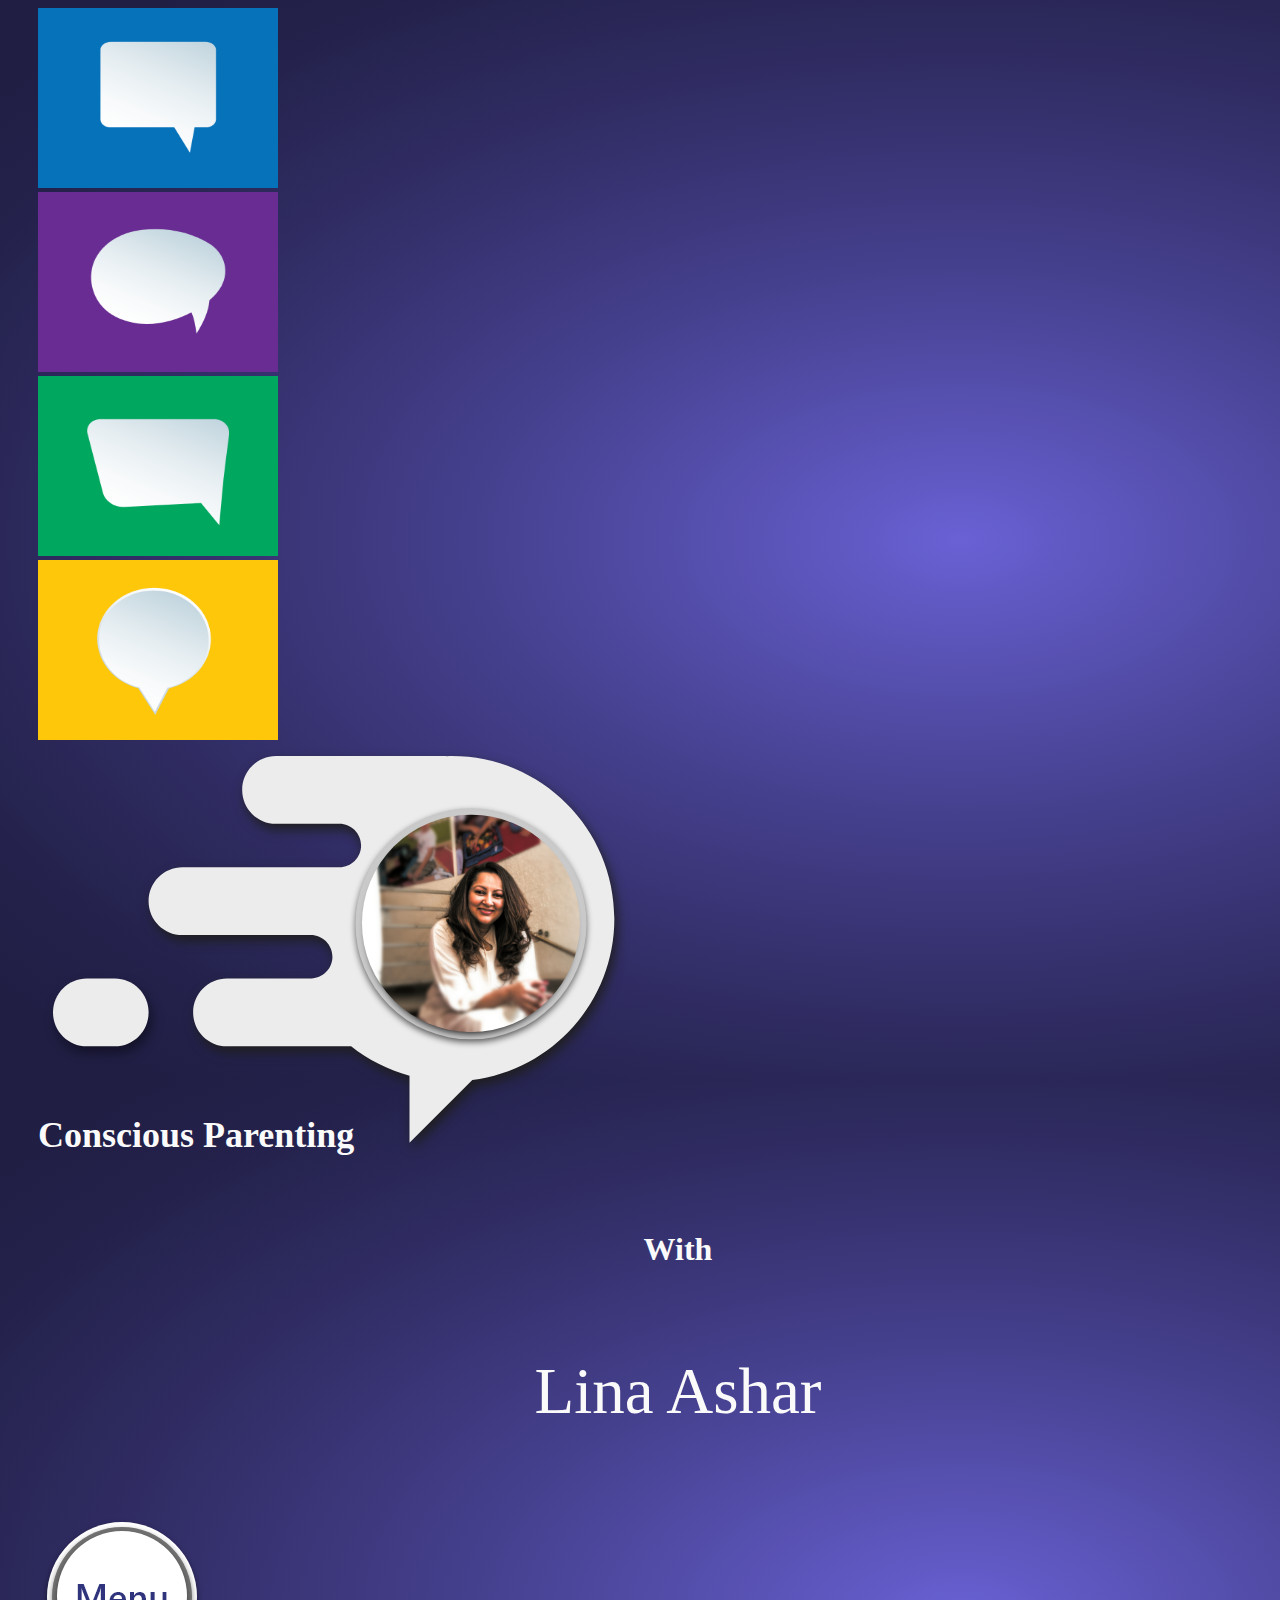
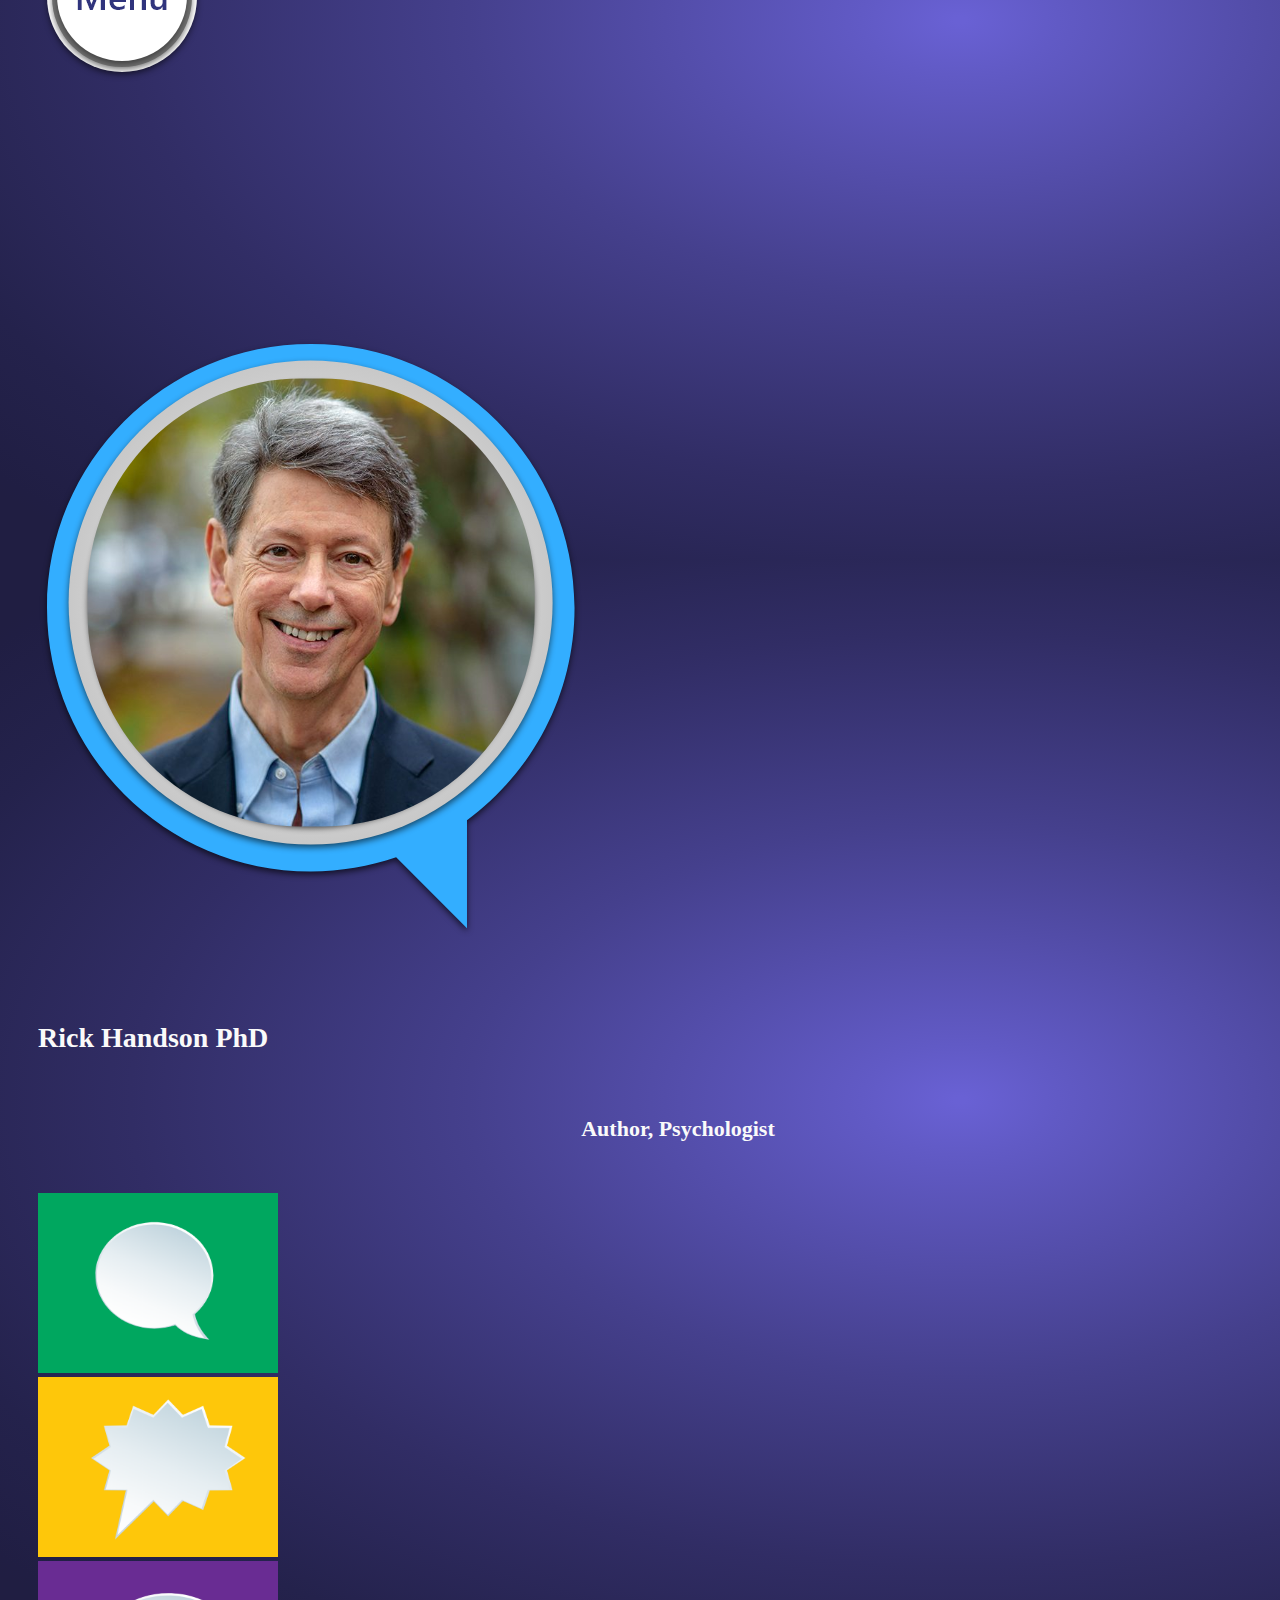
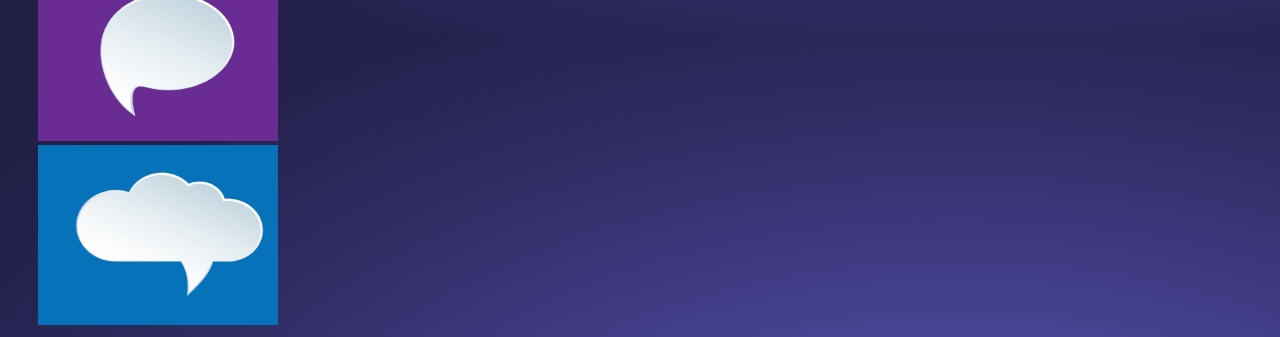
<file: index.html>
<!doctype html>
<html lang="en">
  <head>
    <!-- Required meta tags -->
    <meta charset="utf-8">
    <meta name="viewport" content="width=device-width, initial-scale=1, shrink-to-fit=no">

    <!-- Bootstrap CSS -->
    <link rel="stylesheet" href="https://cdn.jsdelivr.net/npm/bootstrap@4.5.3/dist/css/bootstrap.min.css" integrity="sha384-TX8t27EcRE3e/ihU7zmQxVncDAy5uIKz4rEkgIXeMed4M0jlfIDPvg6uqKI2xXr2" crossorigin="anonymous">
	  
	<!-- Custom CSS -->  
	<link rel="stylesheet" href="assets/css/styles.css">
	<link rel="stylesheet" href="assets/css/styles_responsive.css">

    <title>Khorroboree Video Journal</title>
  </head>
  <body id="bg_video">
    <div class="container-fluid">
		<div class="row">
			<div class="col-xl-12 col-lg-10 col-md-8 col-sm-6 col-auto">
				<div class="row">
					<div class="col-md-2 col-1">
						<div class="d-flex flex-column bd-highlight mb-3 position-relative">
							<div class="bd-highlight">
								<img src="assets/images/cards/1.png" class="responsive img-fluid img_cards" alt="" />
							</div>
							<div class="bd-highlight">
								<img src="assets/images/cards/2.png" class="responsive img-fluid img_cards" alt="" />
							</div>
							<div class="bd-highlight">
								<img src="assets/images/cards/3.png" class="responsive img-fluid img_cards" alt="" />
							</div>
							<div class="bd-highlight">
								<img src="assets/images/cards/4.png" class="responsive img-fluid img_cards" alt="" />
							</div>
						</div>
					</div>
					<div class="col-md-4 col-5">
						<div class="d-flex flex-nowrap bd-highlight">
							<div class="order-1 p-2 bd-highlight" id="img_lina">
								<img src="assets/images/lina@2x.png" class="img-responsive img-fluid m-5 p-5" alt="Lina Ashar"/>
							</div>
						</div>
						<div class="d-flex flex-nowrap bd-highlight">
							<div class="order-2 p-2 bd-highlight parent">
								<h5>Conscious Parenting</h5>
								<h6>With</h6>
								<h4>Lina Ashar</h4>
							</div>
						</div>
						<div class="d-flex flex-nowrap bd-highlight">
							<div class="order-3 p-2 bd-highlight parent">
								<a href="2.html" style="text-decoration: none !important;">
									<img src="assets/images/icon/menu_icon@2x.png" class="img-responsive img-fluid" id="img1" alt="" />
								</a>
							</div>
						</div>
					</div>
					<div class="col-md-4 col-5">
						<div class="d-flex flex-nowrap bd-highlight">
							<div class="order-1 p-2 bd-highlight" id="img_interview">
								<img src="assets/images/rick.png" class="img-responsive img-fluid m-5 p-5" id="img2" alt="Rick Handson Psychologist"/>
								</div>
						</div>
						<div class="d-flex flex-nowrap bd-highlight">
							<div class="order-2 p-5 bd-highlight interview m-5">
								<h5>Rick Handson PhD</h5>
								<h6>Author, Psychologist</h6>
							</div>
						</div>
					</div>
					<div class="col-md-2 col-1">
						<div class="d-flex flex-column bd-highlight mb-3 position-relative">
							<div class="bd-highlight">
								<img src="assets/images/cards/5.png" class="responsive img-fluid img_cards" alt="" />
							</div>
							<div class="bd-highlight">
								<img src="assets/images/cards/6.png" class="responsive img-fluid img_cards" alt="" />
							</div>
							<div class="bd-highlight">
								<img src="assets/images/cards/7.png" class="responsive img-fluid img_cards" alt="" />
							</div>
							<div class="bd-highlight">
								<img src="assets/images/cards/8.png" class="responsive img-fluid img_cards" alt="" />
							</div>
						</div>
					</div>
				</div>
			</div>
		</div>
	</div>

    <!-- jQuery and Bootstrap Bundle (includes Popper) -->
    <script src="https://code.jquery.com/jquery-3.5.1.slim.min.js" integrity="sha384-DfXdz2htPH0lsSSs5nCTpuj/zy4C+OGpamoFVy38MVBnE+IbbVYUew+OrCXaRkfj" crossorigin="anonymous"></script>
    <script src="https://cdn.jsdelivr.net/npm/bootstrap@4.5.3/dist/js/bootstrap.bundle.min.js" integrity="sha384-ho+j7jyWK8fNQe+A12Hb8AhRq26LrZ/JpcUGGOn+Y7RsweNrtN/tE3MoK7ZeZDyx" crossorigin="anonymous"></script>
    <link rel="stylesheet" href="assets/css/style2.css">
      <script src="assets/js/myscript.js"></script>
        
<link rel="stylesheet" href="https://cdnjs.cloudflare.com/ajax/libs/font-awesome/4.7.0/css/font-awesome.min.css">

	  
  </body>
</html>
</file>
<file: assets/css/styles.css>
@charset "utf-8";

@font-face {
	font-family: "segoe";
	src: url("../fonts/Segoe UI.ttf") format("truetype") !important;
	src: url("../fonts/Segoe UI Bold.ttf") format("truetype") !important;
	src: url("../fonts/Segoe UI Italic.ttf") format("truetype") !important;
	src: url("../fonts/Segoe UI Bold Italic.ttf") format("truetype") !important;
}

@font-face {
	font-family: "mistral";
	src: url("../fonts/MISTRAL.TTF") format("truetype") !important;
}

body {
	font-family: "segoe", "mistral", sans-serif !important;
}

.img_cards {
	width: 280px !important;
	height: 230px !important;
}

#bg_video {
	background-image: url("../images/bg@2x.png") !important;
	background-repeat: repeat !important;
	display: block !important;
	max-width: 100% !important;
}

#bg_video::-webkit-scrollbar {
	display: none !important;
	-ms-overflow-style: none !important;
	scrollbar-width: none !important;
}

#img_lina {
	width: 598px !important;
	height: 423px !important;
}

#img_interview {
	width: 430px !important;
	height: 310px !important;
	padding: 250px 0 !important;
}

.parent h5 {
	font-family: "segoe" !important;
	font-size: 33px;
	color: #FAFAFA;
	font-weight: 600;
}

.parent h6 {
	font-family: "segoe" !important;
	font-size: 28px;
	color: #FAFAFA;
	font-weight: 600;
	text-align: center !important;
}

.parent h4 {
	font-family: "mistral" !important;
	font-size: 61px;
	color: #FAFAFA;
	font-weight: 400;
	text-align: center !important;
	font-style: normal !important;
}

.parent_1 h5 {
	font-family: "segoe" !important;
	font-size: 22px;
	color: #FAFAFA;
	font-weight: 600;
}

.parent_1 h6 {
	font-family: "segoe" !important;
	font-size: 20px;
	color: #FAFAFA;
	font-weight: 600;
	text-align: center !important;
}

.parent_1 h4 {
	font-family: "mistral" !important;
	font-size: 34px;
	color: #FAFAFA;
	font-weight: 400;
	text-align: center !important;
	font-style: normal !important;
}

.interview h5 {
	font-family: "segoe" !important;
	font-size: 25px;
	color: #FAFAFA;
	font-weight: 600;
	padding-top: 78px;
}

.interview h6 {
	font-family: "segoe" !important;
	font-size: 18px;
	color: #FAFAFA;
	font-weight: 600;
	text-align: center !important;
	padding-top: 10px;
}

.promo_img {
	width: 1000px !important;
	height: 572px !important;
}

#promo_video {
	width: 1016px !important;
	height: 572px !important;
}

#video_quiz {
	width: 732px !important;
	height: 572px !important;
	background-color: #FFF8AF !important;
	box-shadow: 0 3 6 3 #000000 !important;
	border-radius: 10px !important;
	margin: 0 18px !important;
}

#video_quiz .segment {
	background-image: url("../images/player/segment@2x.png") !important;
	background-repeat: no-repeat !important;
	width: 275px !important;
	height: 131px !important;
}

.segment h6 {
	font-family: "segoe" !important;
	font-size: 25px;
	color: #FAFAFA;
	font-weight: 600;
}

.seg_para p {
	font-family: "segoe" !important;
	font-size: 31px;
	color: #30347D;
	font-weight: 600;
	text-align: center !important;
}


.ques_disable {
	width: 122px !important;
	height: 82px !important;
	background-color: #838384 !important;
	box-shadow: 0 3 6 3 #000000 !important;
	border-radius: 41px !important;
}

.ques_disable p {
	font-family: "segoe" !important;
	font-size: 18px;
	color: #FAFAFA !important;
	text-align: center !important;
}

.ques_disable h4 {
	font-family: "segoe" !important;
	font-size: 28px;
	color: #32C7DB !important;
	text-align: center !important;
}

.ques_enable {
	width: 122px !important;
	height: 82px !important;
	background-color: #6101F0 !important;
	box-shadow: 0 3 6 3 #000000 !important;
	border-radius: 41px !important;
}

.ques_enable p {
	font-family: "segoe" !important;
	font-size: 18px;
	color: #FAFAFA !important;
	text-align: center !important;
}

.ques_enable h4 {
	font-family: "segoe" !important;
	font-size: 28px;
	color: #32C7DB !important;
	text-align: center !important;
}

.video_duration {
	width: 122px !important;
	height: 82px !important;
	background-color: #6101F0 !important;
	box-shadow: 0 3 6 3 #000000 !important;
	border-radius: 41px !important;
}

.video_duration p {
	font-family: "segoe" !important;
	font-size: 15px;
	color: #FAFAFA !important;
	text-align: center !important;
}

.video_duration h4 {
	font-family: "segoe" !important;
	font-size: 28px;
	color: #32C7DB !important;
	text-align: center !important;
}

.player_controls {
	background-color: #6101F0 !important;
	border-radius: 38px !important;
	width: 216px !important;
	height: 66px !important;
	box-shadow: 0 3 6 3 #000000 !important;
}
</file>
<file: assets/css/styles_responsive.css>
@charset "utf-8";
/* CSS Document */

@media only screen and (max-width: 2560px) {
	
	@font-face {
		font-family: "segoe";
		src: url("../fonts/Segoe UI.ttf") format("truetype") !important;
		src: url("../fonts/Segoe UI Bold.ttf") format("truetype") !important;
		src: url("../fonts/Segoe UI Italic.ttf") format("truetype") !important;
		src: url("../fonts/Segoe UI Bold Italic.ttf") format("truetype") !important;
	}

	@font-face {
		font-family: "mistral";
		src: url("../fonts/MISTRAL.TTF") format("truetype") !important;
	}
	
	body {
		font-family: "segoe", "mistral", sans-serif !important;
		width: 2560px !important;
		height: auto !important;
		clear: both !important;
		overflow: hidden;
	}
	
	#bg_video {
		max-width: 100% !important;
		background-repeat: repeat !important;
	}
	
	#bg_video::-webkit-scrollbar {
		display: none !important;
		-ms-overflow-style: none !important;
		scrollbar-width: none !important;
	}
	
	.img_cards {
		width: 280px !important;
		height: 230px !important;
		clear: both !important;
	}
	
	#img_lina {
		width: 598px !important;
		height: 423px !important;
		clear: both !important;
	}
	
	#img_interview {
		width: 430px !important;
		height: 310px !important;
		padding: 250px 0 !important;
		clear: both !important;
	}
	
	.parent h5 {
		font-family: "segoe";
		font-size: 36px !important;
		color: #FAFAFA;
		font-weight: 600;
		clear: both;
	}
	
	.parent h6 {
		font-family: "segoe" !important;
		font-size: 32px !important;
		color: #FAFAFA;
		font-weight: 600;
		text-align: center !important;
		clear: both;
	}

	.parent h4 {
		font-family: "mistral" !important;
		font-size: 65px !important;
		color: #FAFAFA;
		font-weight: 400;
		text-align: center !important;
		font-style: normal !important;
		clear: both;
	}

	.interview h5 {
		font-family: "segoe" !important;
		font-size: 28px !important;
		color: #FAFAFA;
		font-weight: 600;
		padding-top: 78px;
		clear: both;
	}

	.interview h6 {
		font-family: "segoe" !important;
		font-size: 22px;
		color: #FAFAFA;
		font-weight: 600;
		text-align: center !important;
		padding-top: 10px;
		clear: both;
	}
	
	.promo_img {
		width: 1000px !important;
		height: 800px !important;
		clear: both !important; 
	}

	#promo_video {
		width: 1000px !important;
		height: 800px !important;
		clear: both !important;
	}

	#video_quiz {
		width: 1000px !important;
		height: 800px !important;
		background-color: #FFF8AF !important;
		box-shadow: 0 3 6 3 #000000 !important;
		border-radius: 10px !important;
		margin: 0 18px !important;
	}

	#video_quiz .segment {
		background-image: url("../images/player/segment@2x.png") !important;
		background-repeat: no-repeat !important;
		width: 275px !important;
		height: 131px !important;
	}

	.segment h6 {
		font-family: "segoe" !important;
		font-size: 25px;
		color: #FAFAFA;
		font-weight: 600;
	}

	.seg_para p {
		font-family: "segoe" !important;
		font-size: 31px;
		color: #30347D;
		font-weight: 600;
		text-align: center !important;
	}


	.ques_disable {
		width: 220px !important;
		height: 125px !important;
		background-color: #838384 !important;
		box-shadow: 0 3 6 3 #000000 !important;
		border-radius: 65px !important;
	}

	.ques_disable p {
		font-family: "segoe" !important;
		font-size: 35px;
		color: #FAFAFA !important;
		text-align: center !important;
	}

	.ques_disable h4 {
		font-family: "segoe" !important;
		font-size: 45px;
		color: #32C7DB !important;
		text-align: center !important;
	}

	.ques_enable {
		width: 220px !important;
		height: 125px !important;
		background-color: #6101F0 !important;
		box-shadow: 0 3 6 3 #000000 !important;
		border-radius: 65px !important;
	}

	.ques_enable p {
		font-family: "segoe" !important;
		font-size: 35px;
		color: #FAFAFA !important;
		text-align: center !important;
	}

	.ques_enable h4 {
		font-family: "segoe" !important;
		font-size: 45px;
		color: #32C7DB !important;
		text-align: center !important;
	}

	.video_duration {
		width: 220px !important;
		height: 125px !important;
		background-color: #6101F0 !important;
		box-shadow: 0 3 6 3 #000000 !important;
		border-radius: 65px !important;
	}

	.video_duration p {
		font-family: "segoe" !important;
		font-size: 30px;
		color: #FAFAFA !important;
		text-align: center !important;
	}

	.video_duration h4 {
		font-family: "segoe" !important;
		font-size: 42px;
		color: #32C7DB !important;
		text-align: center !important;
	}

	.player_controls {
		background-color: #6101F0 !important;
		border-radius: 38px !important;
		width: 216px !important;
		height: 86px !important;
		box-shadow: 0 3 6 3 #000000 !important;
	}

}

@media only screen and (min-width: 1751px) and (max-width: 1920px) {
	
	@font-face {
		font-family: "segoe";
		src: url("../fonts/Segoe UI.ttf") format("truetype") !important;
		src: url("../fonts/Segoe UI Bold.ttf") format("truetype") !important;
		src: url("../fonts/Segoe UI Italic.ttf") format("truetype") !important;
		src: url("../fonts/Segoe UI Bold Italic.ttf") format("truetype") !important;
	}

	@font-face {
		font-family: "mistral";
		src: url("../fonts/MISTRAL.TTF") format("truetype") !important;
	}
	
	body {
		font-family: "segoe", "mistral", sans-serif !important;
		max-width: 100% !important;
		height: auto !important;
		clear: both !important;
		overflow: hidden;
	}
	
	#bg_video {
		max-width: 100% !important;
		background-repeat: no-repeat !important;
	}
	
	#bg_video::-webkit-scrollbar {
		display: none !important;
		-ms-overflow-style: none !important;
		scrollbar-width: none !important;
	}
	
	.img_cards {
		width: 280px !important;
		height: 230px !important;
		clear: both !important;
	}
	
	#img_lina {
		width: 598px !important;
		height: 423px !important;
		clear: both !important;
	}
	
	#img_interview {
		width: 430px !important;
		height: 310px !important;
		padding: 250px 0 !important;
		clear: both !important;
	}
	
	.parent h5 {
		font-family: "segoe";
		font-size: 36px !important;
		color: #FAFAFA;
		font-weight: 600;
		clear: both;
	}
	
	.parent h6 {
		font-family: "segoe" !important;
		font-size: 32px !important;
		color: #FAFAFA;
		font-weight: 600;
		text-align: center !important;
		clear: both;
	}

	.parent h4 {
		font-family: "mistral" !important;
		font-size: 65px !important;
		color: #FAFAFA;
		font-weight: 400;
		text-align: center !important;
		font-style: normal !important;
		clear: both;
	}

	.interview h5 {
		font-family: "segoe" !important;
		font-size: 28px !important;
		color: #FAFAFA;
		font-weight: 600;
		padding-top: 78px;
		clear: both;
	}

	.interview h6 {
		font-family: "segoe" !important;
		font-size: 22px;
		color: #FAFAFA;
		font-weight: 600;
		text-align: center !important;
		padding-top: 10px;
		clear: both;
	}
	
	.promo_img {
		width: 1000px !important;
		height: 572px !important;
	}

	#promo_video {
		width: 1016px !important;
		height: 572px !important;
	}

	#video_quiz {
		width: 732px !important;
		height: 572px !important;
		background-color: #FFF8AF !important;
		box-shadow: 0 3 6 3 #000000 !important;
		border-radius: 10px !important;
		margin: 0 18px !important;
	}

	#video_quiz .segment {
		background-image: url("../images/player/segment@2x.png") !important;
		background-repeat: no-repeat !important;
		width: 275px !important;
		height: 131px !important;
	}

	.segment h6 {
		font-family: "segoe" !important;
		font-size: 25px;
		color: #FAFAFA;
		font-weight: 600;
	}

	.seg_para p {
		font-family: "segoe" !important;
		font-size: 31px;
		color: #30347D;
		font-weight: 600;
		text-align: center !important;
	}


	.ques_disable {
		width: 122px !important;
		height: 82px !important;
		background-color: #838384 !important;
		box-shadow: 0 3 6 3 #000000 !important;
		border-radius: 41px !important;
	}

	.ques_disable p {
		font-family: "segoe" !important;
		font-size: 18px;
		color: #FAFAFA !important;
		text-align: center !important;
	}

	.ques_disable h4 {
		font-family: "segoe" !important;
		font-size: 28px;
		color: #32C7DB !important;
		text-align: center !important;
	}

	.ques_enable {
		width: 122px !important;
		height: 82px !important;
		background-color: #6101F0 !important;
		box-shadow: 0 3 6 3 #000000 !important;
		border-radius: 41px !important;
	}

	.ques_enable p {
		font-family: "segoe" !important;
		font-size: 18px;
		color: #FAFAFA !important;
		text-align: center !important;
	}

	.ques_enable h4 {
		font-family: "segoe" !important;
		font-size: 28px;
		color: #32C7DB !important;
		text-align: center !important;
	}

	.video_duration {
		width: 122px !important;
		height: 82px !important;
		background-color: #6101F0 !important;
		box-shadow: 0 3 6 3 #000000 !important;
		border-radius: 41px !important;
	}

	.video_duration p {
		font-family: "segoe" !important;
		font-size: 15px;
		color: #FAFAFA !important;
		text-align: center !important;
	}

	.video_duration h4 {
		font-family: "segoe" !important;
		font-size: 28px;
		color: #32C7DB !important;
		text-align: center !important;
	}

	.player_controls {
		background-color: #6101F0 !important;
		border-radius: 38px !important;
		width: 216px !important;
		height: 66px !important;
		box-shadow: 0 3 6 3 #000000 !important;
	}

}

@media only screen and (min-width: 1440px) and (max-width: 1750px) {
	
	@font-face {
		font-family: "segoe";
		src: url("../fonts/Segoe UI.ttf") format("truetype") !important;
		src: url("../fonts/Segoe UI Bold.ttf") format("truetype") !important;
		src: url("../fonts/Segoe UI Italic.ttf") format("truetype") !important;
		src: url("../fonts/Segoe UI Bold Italic.ttf") format("truetype") !important;
	}

	@font-face {
		font-family: "mistral";
		src: url("../fonts/MISTRAL.TTF") format("truetype") !important;
	}
	
	body {
		font-family: "segoe", "mistral", sans-serif !important;
		max-width: 100% !important;
		height: auto !important;
		clear: both !important;
		overflow: hidden;
	}
	
	#bg_video {
		max-width: 100% !important;
		background-repeat: repeat !important;
	}
	
	#bg_video::-webkit-scrollbar {
		display: none !important;
		-ms-overflow-style: none !important;
		scrollbar-width: none !important;
	}
	
	.img_cards {
		width: 280px !important;
		height: 210px !important;
		clear: both !important;
	}
	
	#img_lina {
		width: 598px !important;
		height: 423px !important;
		clear: both !important;
	}
	
	#img_interview {
		width: 430px !important;
		height: 310px !important;
		padding: 250px 0 !important;
		clear: both !important;
	}
	
	.parent h5 {
		font-family: "segoe";
		font-size: 36px !important;
		color: #FAFAFA;
		font-weight: 600;
		clear: both;
	}
	
	.parent h6 {
		font-family: "segoe" !important;
		font-size: 32px !important;
		color: #FAFAFA;
		font-weight: 600;
		text-align: center !important;
		clear: both;
	}

	.parent h4 {
		font-family: "mistral" !important;
		font-size: 65px !important;
		color: #FAFAFA;
		font-weight: 400;
		text-align: center !important;
		font-style: normal !important;
		clear: both;
	}

	.interview h5 {
		font-family: "segoe" !important;
		font-size: 28px !important;
		color: #FAFAFA;
		font-weight: 600;
		padding-top: 78px;
		clear: both;
	}

	.interview h6 {
		font-family: "segoe" !important;
		font-size: 22px;
		color: #FAFAFA;
		font-weight: 600;
		text-align: center !important;
		padding-top: 10px;
		clear: both;
	}
	
	.promo_img {
		width: 800px !important;
		height: 372px !important;
	}

	#promo_video {
		width: 800px !important;
		height: 372px !important;
	}

	#video_quiz {
		width: 532px !important;
		height: 372px !important;
		background-color: #FFF8AF !important;
		box-shadow: 0 3 6 3 #000000 !important;
		border-radius: 10px !important;
		margin: 0 18px !important;
	}

	#video_quiz .segment {
		background-image: url("../images/player/segment.png") !important;
		background-repeat: no-repeat !important;
		width: 475px !important;
		height: 231px !important;
	}

	.segment h6 {
		font-family: "segoe" !important;
		font-size: 20px;
		color: #FAFAFA;
		font-weight: 600;
	}

	.seg_para p {
		font-family: "segoe" !important;
		font-size: 22px;
		color: #30347D;
		font-weight: 600;
		text-align: center !important;
	}


	.ques_disable {
		width: 122px !important;
		height: 82px !important;
		background-color: #838384 !important;
		box-shadow: 0 3 6 3 #000000 !important;
		border-radius: 41px !important;
	}

	.ques_disable p {
		font-family: "segoe" !important;
		font-size: 18px;
		color: #FAFAFA !important;
		text-align: center !important;
	}

	.ques_disable h4 {
		font-family: "segoe" !important;
		font-size: 28px;
		color: #32C7DB !important;
		text-align: center !important;
	}

	.ques_enable {
		width: 122px !important;
		height: 82px !important;
		background-color: #6101F0 !important;
		box-shadow: 0 3 6 3 #000000 !important;
		border-radius: 41px !important;
	}

	.ques_enable p {
		font-family: "segoe" !important;
		font-size: 18px;
		color: #FAFAFA !important;
		text-align: center !important;
	}

	.ques_enable h4 {
		font-family: "segoe" !important;
		font-size: 28px;
		color: #32C7DB !important;
		text-align: center !important;
	}

	.video_duration {
		width: 122px !important;
		height: 82px !important;
		background-color: #6101F0 !important;
		box-shadow: 0 3 6 3 #000000 !important;
		border-radius: 41px !important;
	}

	.video_duration p {
		font-family: "segoe" !important;
		font-size: 15px;
		color: #FAFAFA !important;
		text-align: center !important;
	}

	.video_duration h4 {
		font-family: "segoe" !important;
		font-size: 28px;
		color: #32C7DB !important;
		text-align: center !important;
	}

	.player_controls {
		background-color: #6101F0 !important;
		border-radius: 38px !important;
		width: 216px !important;
		height: 66px !important;
		box-shadow: 0 3 6 3 #000000 !important;
	}

}

@media only screen and (min-width: 1351px) and (max-width: 1439px) {
	
	@font-face {
		font-family: "segoe";
		src: url("../fonts/Segoe UI.ttf") format("truetype") !important;
		src: url("../fonts/Segoe UI Bold.ttf") format("truetype") !important;
		src: url("../fonts/Segoe UI Italic.ttf") format("truetype") !important;
		src: url("../fonts/Segoe UI Bold Italic.ttf") format("truetype") !important;
	}

	@font-face {
		font-family: "mistral";
		src: url("../fonts/MISTRAL.TTF") format("truetype") !important;
	}
	
	body {
		font-family: "segoe", "mistral", sans-serif !important;
		max-width: 100% !important;
		height: auto !important;
		clear: both !important;
		overflow: hidden;
	}
	
	#bg_video {
		max-width: 100% !important;
		background-repeat: repeat !important;
	}
	
	#bg_video::-webkit-scrollbar {
		display: none !important;
		-ms-overflow-style: none !important;
		scrollbar-width: none !important;
	}
	
	.img_cards {
		width: 280px !important;
		height: 210px !important;
		clear: both !important;
	}
	
	#img_lina {
		width: 430px !important;
		height: 310px !important;
		clear: both !important;
	}
	
	#img_interview {
		width: 430px !important;
		height: 310px !important;
		padding: 250px 0 !important;
		clear: both !important;
	}
	
	.parent h5 {
		font-family: "segoe";
		font-size: 36px !important;
		color: #FAFAFA;
		font-weight: 600;
		clear: both;
	}
	
	.parent h6 {
		font-family: "segoe" !important;
		font-size: 32px !important;
		color: #FAFAFA;
		font-weight: 600;
		text-align: center !important;
		clear: both;
	}

	.parent h4 {
		font-family: "mistral" !important;
		font-size: 65px !important;
		color: #FAFAFA;
		font-weight: 400;
		text-align: center !important;
		font-style: normal !important;
		clear: both;
	}

	.interview h5 {
		font-family: "segoe" !important;
		font-size: 28px !important;
		color: #FAFAFA;
		font-weight: 600;
		padding-top: 78px;
		clear: both;
	}

	.interview h6 {
		font-family: "segoe" !important;
		font-size: 22px;
		color: #FAFAFA;
		font-weight: 600;
		text-align: center !important;
		padding-top: 10px;
		clear: both;
	}
	
	.promo_img {
		width: 800px !important;
		height: 372px !important;
	}

	#promo_video {
		width: 800px !important;
		height: 372px !important;
	}

	#video_quiz {
		width: 100% !important;
		height: 372px !important;
		background-color: #FFF8AF !important;
		box-shadow: 0 3 6 3 #000000 !important;
		border-radius: 10px !important;
		margin: 0 18px !important;
	}

	#video_quiz .segment {
		background-image: url("../images/player/segment@2x.png") !important;
		background-repeat: no-repeat !important;
		width: 275px !important;
		height: 131px !important;
	}

	.segment h6 {
		font-family: "segoe" !important;
		font-size: 25px;
		color: #FAFAFA;
		font-weight: 600;
	}

	.seg_para p {
		font-family: "segoe" !important;
		font-size: 31px;
		color: #30347D;
		font-weight: 600;
		text-align: center !important;
	}


	.ques_disable {
		width: 122px !important;
		height: 82px !important;
		background-color: #838384 !important;
		box-shadow: 0 3 6 3 #000000 !important;
		border-radius: 41px !important;
	}

	.ques_disable p {
		font-family: "segoe" !important;
		font-size: 18px;
		color: #FAFAFA !important;
		text-align: center !important;
	}

	.ques_disable h4 {
		font-family: "segoe" !important;
		font-size: 28px;
		color: #32C7DB !important;
		text-align: center !important;
	}

	.ques_enable {
		width: 122px !important;
		height: 82px !important;
		background-color: #6101F0 !important;
		box-shadow: 0 3 6 3 #000000 !important;
		border-radius: 41px !important;
	}

	.ques_enable p {
		font-family: "segoe" !important;
		font-size: 18px;
		color: #FAFAFA !important;
		text-align: center !important;
	}

	.ques_enable h4 {
		font-family: "segoe" !important;
		font-size: 28px;
		color: #32C7DB !important;
		text-align: center !important;
	}

	.video_duration {
		width: 122px !important;
		height: 82px !important;
		background-color: #6101F0 !important;
		box-shadow: 0 3 6 3 #000000 !important;
		border-radius: 41px !important;
	}

	.video_duration p {
		font-family: "segoe" !important;
		font-size: 15px;
		color: #FAFAFA !important;
		text-align: center !important;
	}

	.video_duration h4 {
		font-family: "segoe" !important;
		font-size: 28px;
		color: #32C7DB !important;
		text-align: center !important;
	}

	.player_controls {
		background-color: #6101F0 !important;
		border-radius: 38px !important;
		width: 216px !important;
		height: 66px !important;
		box-shadow: 0 3 6 3 #000000 !important;
	}

}

@media only screen and (min-width: 1300px) and (max-width: 1350px) {
	
	@font-face {
		font-family: "segoe";
		src: url("../fonts/Segoe UI.ttf") format("truetype") !important;
		src: url("../fonts/Segoe UI Bold.ttf") format("truetype") !important;
		src: url("../fonts/Segoe UI Italic.ttf") format("truetype") !important;
		src: url("../fonts/Segoe UI Bold Italic.ttf") format("truetype") !important;
	}

	@font-face {
		font-family: "mistral";
		src: url("../fonts/MISTRAL.TTF") format("truetype") !important;
	}
	
	body {
		font-family: "segoe", "mistral", sans-serif !important;
		max-width: 100% !important;
		height: auto !important;
		clear: both !important;
		overflow: hidden;
	}
	
	#bg_video {
		max-width: 100% !important;
		background-repeat: repeat !important;
	}
	
	#bg_video::-webkit-scrollbar {
		display: none !important;
		-ms-overflow-style: none !important;
		scrollbar-width: none !important;
	}
	
	.img_cards {
		width: 280px !important;
		height: 210px !important;
		clear: both !important;
	}
	
	#img_lina {
		width: 430px !important;
		height: 310px !important;
		clear: both !important;
	}
	
	#img_interview {
		width: 430px !important;
		height: 310px !important;
		padding: 250px 0 !important;
		clear: both !important;
	}
	
	.parent h5 {
		font-family: "segoe";
		font-size: 36px !important;
		color: #FAFAFA;
		font-weight: 600;
		clear: both;
	}
	
	.parent h6 {
		font-family: "segoe" !important;
		font-size: 32px !important;
		color: #FAFAFA;
		font-weight: 600;
		text-align: center !important;
		clear: both;
	}

	.parent h4 {
		font-family: "mistral" !important;
		font-size: 65px !important;
		color: #FAFAFA;
		font-weight: 400;
		text-align: center !important;
		font-style: normal !important;
		clear: both;
	}

	.interview h5 {
		font-family: "segoe" !important;
		font-size: 28px !important;
		color: #FAFAFA;
		font-weight: 600;
		padding-top: 78px;
		clear: both;
	}

	.interview h6 {
		font-family: "segoe" !important;
		font-size: 22px;
		color: #FAFAFA;
		font-weight: 600;
		text-align: center !important;
		padding-top: 10px;
		clear: both;
	}
	
	.promo_img {
		width: 1000px !important;
		height: 572px !important;
	}

	#promo_video {
		width: 1016px !important;
		height: 572px !important;
	}

	#video_quiz {
		width: 732px !important;
		height: 572px !important;
		background-color: #FFF8AF !important;
		box-shadow: 0 3 6 3 #000000 !important;
		border-radius: 10px !important;
		margin: 0 18px !important;
	}

	#video_quiz .segment {
		background-image: url("../images/player/segment@2x.png") !important;
		background-repeat: no-repeat !important;
		width: 275px !important;
		height: 131px !important;
	}

	.segment h6 {
		font-family: "segoe" !important;
		font-size: 25px;
		color: #FAFAFA;
		font-weight: 600;
	}

	.seg_para p {
		font-family: "segoe" !important;
		font-size: 31px;
		color: #30347D;
		font-weight: 600;
		text-align: center !important;
	}


	.ques_disable {
		width: 122px !important;
		height: 82px !important;
		background-color: #838384 !important;
		box-shadow: 0 3 6 3 #000000 !important;
		border-radius: 41px !important;
	}

	.ques_disable p {
		font-family: "segoe" !important;
		font-size: 18px;
		color: #FAFAFA !important;
		text-align: center !important;
	}

	.ques_disable h4 {
		font-family: "segoe" !important;
		font-size: 28px;
		color: #32C7DB !important;
		text-align: center !important;
	}

	.ques_enable {
		width: 122px !important;
		height: 82px !important;
		background-color: #6101F0 !important;
		box-shadow: 0 3 6 3 #000000 !important;
		border-radius: 41px !important;
	}

	.ques_enable p {
		font-family: "segoe" !important;
		font-size: 18px;
		color: #FAFAFA !important;
		text-align: center !important;
	}

	.ques_enable h4 {
		font-family: "segoe" !important;
		font-size: 28px;
		color: #32C7DB !important;
		text-align: center !important;
	}

	.video_duration {
		width: 122px !important;
		height: 82px !important;
		background-color: #6101F0 !important;
		box-shadow: 0 3 6 3 #000000 !important;
		border-radius: 41px !important;
	}

	.video_duration p {
		font-family: "segoe" !important;
		font-size: 15px;
		color: #FAFAFA !important;
		text-align: center !important;
	}

	.video_duration h4 {
		font-family: "segoe" !important;
		font-size: 28px;
		color: #32C7DB !important;
		text-align: center !important;
	}

	.player_controls {
		background-color: #6101F0 !important;
		border-radius: 38px !important;
		width: 216px !important;
		height: 66px !important;
		box-shadow: 0 3 6 3 #000000 !important;
	}

}

@media only screen and (min-width: 1200px) and (max-width: 1299px) {
	
	@font-face {
		font-family: "segoe";
		src: url("../fonts/Segoe UI.ttf") format("truetype") !important;
		src: url("../fonts/Segoe UI Bold.ttf") format("truetype") !important;
		src: url("../fonts/Segoe UI Italic.ttf") format("truetype") !important;
		src: url("../fonts/Segoe UI Bold Italic.ttf") format("truetype") !important;
	}

	@font-face {
		font-family: "mistral";
		src: url("../fonts/MISTRAL.TTF") format("truetype") !important;
	}
	
	body {
		font-family: "segoe", "mistral", sans-serif !important;
		max-width: 100% !important;
		height: auto !important;
		clear: both !important;
		overflow: hidden;
	}
	
	#bg_video {
		max-width: 100% !important;
		background-repeat: repeat !important;
	}
	
	#bg_video::-webkit-scrollbar {
		display: none !important;
		-ms-overflow-style: none !important;
		scrollbar-width: none !important;
	}
	
	.img_cards {
		width: 280px !important;
		height: 210px !important;
		clear: both !important;
	}
	
	#img_lina {
		width: 430px !important;
		height: 310px !important;
		clear: both !important;
	}
	
	#img_interview {
		width: 430px !important;
		height: 310px !important;
		padding: 250px 0 !important;
		clear: both !important;
	}
	
	.parent h5 {
		font-family: "segoe";
		font-size: 36px !important;
		color: #FAFAFA;
		font-weight: 600;
		clear: both;
	}
	
	.parent h6 {
		font-family: "segoe" !important;
		font-size: 32px !important;
		color: #FAFAFA;
		font-weight: 600;
		text-align: center !important;
		clear: both;
	}

	.parent h4 {
		font-family: "mistral" !important;
		font-size: 65px !important;
		color: #FAFAFA;
		font-weight: 400;
		text-align: center !important;
		font-style: normal !important;
		clear: both;
	}

	.interview h5 {
		font-family: "segoe" !important;
		font-size: 28px !important;
		color: #FAFAFA;
		font-weight: 600;
		padding-top: 78px;
		clear: both;
	}

	.interview h6 {
		font-family: "segoe" !important;
		font-size: 22px;
		color: #FAFAFA;
		font-weight: 600;
		text-align: center !important;
		padding-top: 10px;
		clear: both;
	}
	
	.promo_img {
		width: 1000px !important;
		height: 572px !important;
	}

	#promo_video {
		width: 1016px !important;
		height: 572px !important;
	}

	#video_quiz {
		width: 732px !important;
		height: 572px !important;
		background-color: #FFF8AF !important;
		box-shadow: 0 3 6 3 #000000 !important;
		border-radius: 10px !important;
		margin: 0 18px !important;
	}

	#video_quiz .segment {
		background-image: url("../images/player/segment@2x.png") !important;
		background-repeat: no-repeat !important;
		width: 275px !important;
		height: 131px !important;
	}

	.segment h6 {
		font-family: "segoe" !important;
		font-size: 25px;
		color: #FAFAFA;
		font-weight: 600;
	}

	.seg_para p {
		font-family: "segoe" !important;
		font-size: 31px;
		color: #30347D;
		font-weight: 600;
		text-align: center !important;
	}


	.ques_disable {
		width: 122px !important;
		height: 82px !important;
		background-color: #838384 !important;
		box-shadow: 0 3 6 3 #000000 !important;
		border-radius: 41px !important;
	}

	.ques_disable p {
		font-family: "segoe" !important;
		font-size: 18px;
		color: #FAFAFA !important;
		text-align: center !important;
	}

	.ques_disable h4 {
		font-family: "segoe" !important;
		font-size: 28px;
		color: #32C7DB !important;
		text-align: center !important;
	}

	.ques_enable {
		width: 122px !important;
		height: 82px !important;
		background-color: #6101F0 !important;
		box-shadow: 0 3 6 3 #000000 !important;
		border-radius: 41px !important;
	}

	.ques_enable p {
		font-family: "segoe" !important;
		font-size: 18px;
		color: #FAFAFA !important;
		text-align: center !important;
	}

	.ques_enable h4 {
		font-family: "segoe" !important;
		font-size: 28px;
		color: #32C7DB !important;
		text-align: center !important;
	}

	.video_duration {
		width: 122px !important;
		height: 82px !important;
		background-color: #6101F0 !important;
		box-shadow: 0 3 6 3 #000000 !important;
		border-radius: 41px !important;
	}

	.video_duration p {
		font-family: "segoe" !important;
		font-size: 15px;
		color: #FAFAFA !important;
		text-align: center !important;
	}

	.video_duration h4 {
		font-family: "segoe" !important;
		font-size: 28px;
		color: #32C7DB !important;
		text-align: center !important;
	}

	.player_controls {
		background-color: #6101F0 !important;
		border-radius: 38px !important;
		width: 216px !important;
		height: 66px !important;
		box-shadow: 0 3 6 3 #000000 !important;
	}

}

@media only screen and (min-width: 1100px) and (max-width: 1199px) {
	
	@font-face {
		font-family: "segoe";
		src: url("../fonts/Segoe UI.ttf") format("truetype") !important;
		src: url("../fonts/Segoe UI Bold.ttf") format("truetype") !important;
		src: url("../fonts/Segoe UI Italic.ttf") format("truetype") !important;
		src: url("../fonts/Segoe UI Bold Italic.ttf") format("truetype") !important;
	}

	@font-face {
		font-family: "mistral";
		src: url("../fonts/MISTRAL.TTF") format("truetype") !important;
	}
	
	body {
		font-family: "segoe", "mistral", sans-serif !important;
		max-width: 100% !important;
		height: auto !important;
		clear: both !important;
		overflow: hidden;
	}
	
	#bg_video {
		max-width: 100% !important;
		background-repeat: repeat !important;
	}
	
	#bg_video::-webkit-scrollbar {
		display: none !important;
		-ms-overflow-style: none !important;
		scrollbar-width: none !important;
	}
	
	.img_cards {
		clear: both !important;
		display: none !important;
	}
	
	#img_lina {
		width: 598px !important;
		height: 423px !important;
		clear: both !important;
	}
	
	#img_interview {
		width: 430px !important;
		height: 310px !important;
		padding: 50px 0 !important;
		clear: both !important;
	}
	
	.parent h5 {
		font-family: "segoe";
		font-size: 26px !important;
		color: #FAFAFA;
		font-weight: 600;
		clear: both;
	}
	
	.parent h6 {
		font-family: "segoe" !important;
		font-size: 22px !important;
		color: #FAFAFA;
		font-weight: 600;
		text-align: center !important;
		clear: both;
	}

	.parent h4 {
		font-family: "mistral" !important;
		font-size: 45px !important;
		color: #FAFAFA;
		font-weight: 400;
		text-align: center !important;
		font-style: normal !important;
		clear: both;
	}

	.interview h5 {
		font-family: "segoe" !important;
		font-size: 28px !important;
		color: #FAFAFA;
		font-weight: 600;
		padding-top: 78px;
		clear: both;
	}

	.interview h6 {
		font-family: "segoe" !important;
		font-size: 22px;
		color: #FAFAFA;
		font-weight: 600;
		text-align: center !important;
		padding-top: 10px;
		clear: both;
	}
	
	.promo_img {
		width: 1000px !important;
		height: 572px !important;
	}

	#promo_video {
		width: 1016px !important;
		height: 572px !important;
	}

	#video_quiz {
		width: 732px !important;
		height: 572px !important;
		background-color: #FFF8AF !important;
		box-shadow: 0 3 6 3 #000000 !important;
		border-radius: 10px !important;
		margin: 0 18px !important;
	}

	#video_quiz .segment {
		background-image: url("../images/player/segment@2x.png") !important;
		background-repeat: no-repeat !important;
		width: 275px !important;
		height: 131px !important;
	}

	.segment h6 {
		font-family: "segoe" !important;
		font-size: 25px;
		color: #FAFAFA;
		font-weight: 600;
	}

	.seg_para p {
		font-family: "segoe" !important;
		font-size: 31px;
		color: #30347D;
		font-weight: 600;
		text-align: center !important;
	}


	.ques_disable {
		width: 122px !important;
		height: 82px !important;
		background-color: #838384 !important;
		box-shadow: 0 3 6 3 #000000 !important;
		border-radius: 41px !important;
	}

	.ques_disable p {
		font-family: "segoe" !important;
		font-size: 18px;
		color: #FAFAFA !important;
		text-align: center !important;
	}

	.ques_disable h4 {
		font-family: "segoe" !important;
		font-size: 28px;
		color: #32C7DB !important;
		text-align: center !important;
	}

	.ques_enable {
		width: 122px !important;
		height: 82px !important;
		background-color: #6101F0 !important;
		box-shadow: 0 3 6 3 #000000 !important;
		border-radius: 41px !important;
	}

	.ques_enable p {
		font-family: "segoe" !important;
		font-size: 18px;
		color: #FAFAFA !important;
		text-align: center !important;
	}

	.ques_enable h4 {
		font-family: "segoe" !important;
		font-size: 28px;
		color: #32C7DB !important;
		text-align: center !important;
	}

	.video_duration {
		width: 122px !important;
		height: 82px !important;
		background-color: #6101F0 !important;
		box-shadow: 0 3 6 3 #000000 !important;
		border-radius: 41px !important;
	}

	.video_duration p {
		font-family: "segoe" !important;
		font-size: 15px;
		color: #FAFAFA !important;
		text-align: center !important;
	}

	.video_duration h4 {
		font-family: "segoe" !important;
		font-size: 28px;
		color: #32C7DB !important;
		text-align: center !important;
	}

	.player_controls {
		background-color: #6101F0 !important;
		border-radius: 38px !important;
		width: 216px !important;
		height: 66px !important;
		box-shadow: 0 3 6 3 #000000 !important;
	}

}

@media only screen and (min-width: 1025px) and (max-width: 1099px) {
	
	@font-face {
		font-family: "segoe";
		src: url("../fonts/Segoe UI.ttf") format("truetype") !important;
		src: url("../fonts/Segoe UI Bold.ttf") format("truetype") !important;
		src: url("../fonts/Segoe UI Italic.ttf") format("truetype") !important;
		src: url("../fonts/Segoe UI Bold Italic.ttf") format("truetype") !important;
	}

	@font-face {
		font-family: "mistral";
		src: url("../fonts/MISTRAL.TTF") format("truetype") !important;
	}
	
	body {
		font-family: "segoe", "mistral", sans-serif !important;
		width: 1024px !important;
		height: auto !important;
		clear: both !important;
		overflow: hidden;
	}
	
	#bg_video {
		width: 1024px !important;
		height: auto !important;
		background-image: url("../images/bg.png") !important;
		background-repeat: repeat !important;
	}
	
	#bg_video::-webkit-scrollbar {
		display: none !important;
		-ms-overflow-style: none !important;
		scrollbar-width: none !important;
	}
	
	.img_cards {
		clear: both !important;
		display: none !important;
	}
	
	#img_lina {
		width: 298px !important;
		height: 223px !important;
		clear: both !important;
	}
	
	#img_interview {
		width: 650px !important;
		height: 210px !important;
		padding: 200px 0 !important;
		clear: both !important;
	}
	
	.parent h5 {
		font-family: "segoe";
		font-size: 25px !important;
		color: #FAFAFA;
		font-weight: 400;
		text-align: center !important;
		clear: both;
	}
	
	.parent h6 {
		font-family: "segoe" !important;
		font-size: 23px !important;
		color: #FAFAFA;
		font-weight: 400;
		text-align: center !important;
		clear: both;
	}

	.parent h4 {
		font-family: "mistral" !important;
		font-size: 45px !important;
		color: #FAFAFA;
		font-weight: 400;
		text-align: center !important;
		font-style: normal !important;
		clear: both;
	}

	.interview h5 {
		font-family: "segoe" !important;
		font-size: 22px !important;
		color: #FAFAFA;
		font-weight: 400;
		padding-top: 0px;
		clear: both;
	}

	.interview h6 {
		font-family: "segoe" !important;
		font-size: 20px;
		color: #FAFAFA;
		font-weight: 400;
		text-align: center !important;
		padding-top: 0px;
		clear: both;
	}
	
	.promo_img {
		width: 1000px !important;
		height: 572px !important;
	}

	#promo_video {
		width: 1016px !important;
		height: 572px !important;
	}

	#video_quiz {
		width: 732px !important;
		height: 572px !important;
		background-color: #FFF8AF !important;
		box-shadow: 0 3 6 3 #000000 !important;
		border-radius: 10px !important;
		margin: 0 18px !important;
	}

	#video_quiz .segment {
		background-image: url("../images/player/segment@2x.png") !important;
		background-repeat: no-repeat !important;
		width: 275px !important;
		height: 131px !important;
	}

	.segment h6 {
		font-family: "segoe" !important;
		font-size: 25px;
		color: #FAFAFA;
		font-weight: 600;
	}

	.seg_para p {
		font-family: "segoe" !important;
		font-size: 31px;
		color: #30347D;
		font-weight: 600;
		text-align: center !important;
	}


	.ques_disable {
		width: 122px !important;
		height: 82px !important;
		background-color: #838384 !important;
		box-shadow: 0 3 6 3 #000000 !important;
		border-radius: 41px !important;
	}

	.ques_disable p {
		font-family: "segoe" !important;
		font-size: 18px;
		color: #FAFAFA !important;
		text-align: center !important;
	}

	.ques_disable h4 {
		font-family: "segoe" !important;
		font-size: 28px;
		color: #32C7DB !important;
		text-align: center !important;
	}

	.ques_enable {
		width: 122px !important;
		height: 82px !important;
		background-color: #6101F0 !important;
		box-shadow: 0 3 6 3 #000000 !important;
		border-radius: 41px !important;
	}

	.ques_enable p {
		font-family: "segoe" !important;
		font-size: 18px;
		color: #FAFAFA !important;
		text-align: center !important;
	}

	.ques_enable h4 {
		font-family: "segoe" !important;
		font-size: 28px;
		color: #32C7DB !important;
		text-align: center !important;
	}

	.video_duration {
		width: 122px !important;
		height: 82px !important;
		background-color: #6101F0 !important;
		box-shadow: 0 3 6 3 #000000 !important;
		border-radius: 41px !important;
	}

	.video_duration p {
		font-family: "segoe" !important;
		font-size: 15px;
		color: #FAFAFA !important;
		text-align: center !important;
	}

	.video_duration h4 {
		font-family: "segoe" !important;
		font-size: 28px;
		color: #32C7DB !important;
		text-align: center !important;
	}

	.player_controls {
		background-color: #6101F0 !important;
		border-radius: 38px !important;
		width: 216px !important;
		height: 66px !important;
		box-shadow: 0 3 6 3 #000000 !important;
	}

}

@media only screen and (min-width: 769px) and (max-width: 1024px) {
	
	@font-face {
		font-family: "segoe";
		src: url("../fonts/Segoe UI.ttf") format("truetype") !important;
		src: url("../fonts/Segoe UI Bold.ttf") format("truetype") !important;
		src: url("../fonts/Segoe UI Italic.ttf") format("truetype") !important;
		src: url("../fonts/Segoe UI Bold Italic.ttf") format("truetype") !important;
	}

	@font-face {
		font-family: "mistral";
		src: url("../fonts/MISTRAL.TTF") format("truetype") !important;
	}
	
	body {
		font-family: "segoe", "mistral", sans-serif !important;
		width: 1024px !important;
		height: auto !important;
		clear: both !important;
		overflow: hidden;
	}
	
	#bg_video {
		width: 1024px !important;
		height: auto !important;
		background-image: url("../images/bg.png") !important;
		background-repeat: repeat !important;
	}
	
	#bg_video::-webkit-scrollbar {
		display: none !important;
		-ms-overflow-style: none !important;
		scrollbar-width: none !important;
	}
	
	.img_cards {
		clear: both !important;
		display: none !important;
	}
	
	#img_lina {
		width: 280px !important;
		height: 210px !important;
		clear: both !important;
	}
	
	#img_interview {
		width: 650px !important;
		height: 210px !important;
		padding: 200px 0 !important;
		clear: both !important;
	}
	
	.parent h5 {
		font-family: "segoe";
		font-size: 25px !important;
		color: #FAFAFA;
		font-weight: 400;
		text-align: center !important;
		clear: both;
	}
	
	.parent h6 {
		font-family: "segoe" !important;
		font-size: 23px !important;
		color: #FAFAFA;
		font-weight: 400;
		text-align: center !important;
		clear: both;
	}

	.parent h4 {
		font-family: "mistral" !important;
		font-size: 45px !important;
		color: #FAFAFA;
		font-weight: 400;
		text-align: center !important;
		font-style: normal !important;
		clear: both;
	}

	.interview h5 {
		font-family: "segoe" !important;
		font-size: 22px !important;
		color: #FAFAFA;
		font-weight: 400;
		padding-top: 0px;
		clear: both;
	}

	.interview h6 {
		font-family: "segoe" !important;
		font-size: 20px;
		color: #FAFAFA;
		font-weight: 400;
		text-align: center !important;
		padding-top: 0px;
		clear: both;
	}
	
	.promo_img {
		width: 1000px !important;
		height: 572px !important;
	}

	#promo_video {
		width: 1016px !important;
		height: 572px !important;
	}

	#video_quiz {
		width: 732px !important;
		height: 572px !important;
		background-color: #FFF8AF !important;
		box-shadow: 0 3 6 3 #000000 !important;
		border-radius: 10px !important;
		margin: 0 18px !important;
	}

	#video_quiz .segment {
		background-image: url("../images/player/segment@2x.png") !important;
		background-repeat: no-repeat !important;
		width: 275px !important;
		height: 131px !important;
	}

	.segment h6 {
		font-family: "segoe" !important;
		font-size: 25px;
		color: #FAFAFA;
		font-weight: 600;
	}

	.seg_para p {
		font-family: "segoe" !important;
		font-size: 31px;
		color: #30347D;
		font-weight: 600;
		text-align: center !important;
	}


	.ques_disable {
		width: 122px !important;
		height: 82px !important;
		background-color: #838384 !important;
		box-shadow: 0 3 6 3 #000000 !important;
		border-radius: 41px !important;
	}

	.ques_disable p {
		font-family: "segoe" !important;
		font-size: 18px;
		color: #FAFAFA !important;
		text-align: center !important;
	}

	.ques_disable h4 {
		font-family: "segoe" !important;
		font-size: 28px;
		color: #32C7DB !important;
		text-align: center !important;
	}

	.ques_enable {
		width: 122px !important;
		height: 82px !important;
		background-color: #6101F0 !important;
		box-shadow: 0 3 6 3 #000000 !important;
		border-radius: 41px !important;
	}

	.ques_enable p {
		font-family: "segoe" !important;
		font-size: 18px;
		color: #FAFAFA !important;
		text-align: center !important;
	}

	.ques_enable h4 {
		font-family: "segoe" !important;
		font-size: 28px;
		color: #32C7DB !important;
		text-align: center !important;
	}

	.video_duration {
		width: 122px !important;
		height: 82px !important;
		background-color: #6101F0 !important;
		box-shadow: 0 3 6 3 #000000 !important;
		border-radius: 41px !important;
	}

	.video_duration p {
		font-family: "segoe" !important;
		font-size: 15px;
		color: #FAFAFA !important;
		text-align: center !important;
	}

	.video_duration h4 {
		font-family: "segoe" !important;
		font-size: 28px;
		color: #32C7DB !important;
		text-align: center !important;
	}

	.player_controls {
		background-color: #6101F0 !important;
		border-radius: 38px !important;
		width: 216px !important;
		height: 66px !important;
		box-shadow: 0 3 6 3 #000000 !important;
	}

}

@media only screen and (max-width: 768px) {
	
	@font-face {
		font-family: "segoe";
		src: url("../fonts/Segoe UI.ttf") format("truetype") !important;
		src: url("../fonts/Segoe UI Bold.ttf") format("truetype") !important;
		src: url("../fonts/Segoe UI Italic.ttf") format("truetype") !important;
		src: url("../fonts/Segoe UI Bold Italic.ttf") format("truetype") !important;
	}

	@font-face {
		font-family: "mistral";
		src: url("../fonts/MISTRAL.TTF") format("truetype") !important;
	}
	
	body {
		font-family: "segoe", "mistral", sans-serif !important;
		width: 768px !important;
		height: auto !important;
		clear: both !important;
		overflow: hidden;
	}
	
	#bg_video {
		width: 768px !important;
		height: auto !important;
		background-image: url("../images/bg.png") !important;
		background-repeat: repeat !important;
	}
	
	#bg_video::-webkit-scrollbar {
		display: none !important;
		-ms-overflow-style: none !important;
		scrollbar-width: none !important;
	}
	
	.img_cards {
		max-width: 100% !important;
		display: none !important;
		clear: both !important;
	}
	
	#img_lina {
		width: 250px !important;
		height: 210px !important;
		clear: both !important;
	}
	
	#img_interview {
		width: 250px !important;
		height: 210px !important;
		padding: 10px 0 !important;
		clear: both !important;
	}
	
	.parent h5 {
		font-family: "segoe";
		font-size: 20px !important;
		color: #FAFAFA;
		font-weight: 400;
		text-align: center !important;
		clear: both;
	}
	
	.parent h6 {
		font-family: "segoe" !important;
		font-size: 12px !important;
		color: #FAFAFA;
		font-weight: 400;
		text-align: center !important;
		clear: both;
	}

	.parent h4 {
		font-family: "mistral" !important;
		font-size: 25px !important;
		color: #FAFAFA;
		font-weight: 400;
		text-align: center !important;
		font-style: normal !important;
		clear: both;
	}
	
	.parent img {
		width: 120px !important;
		height: 100px !important;

		clear: both !important;
	}

	.interview h5 {
		font-family: "segoe" !important;
		font-size: 12px !important;
		color: #FAFAFA;
		font-weight: 400;
		padding-top: 0px;
		clear: both;
	}
	
	.interview h6 {
		font-family: "segoe" !important;
		font-size: 10px;
		color: #FAFAFA;
		font-weight: 400;
		text-align: center !important;
		padding-top: 0px;
		clear: both;
	}
	
	.promo_img {
		width: 1000px !important;
		height: 572px !important;
	}

	#promo_video {
		width: 1016px !important;
		height: 572px !important;
	}

	#video_quiz {
		width: 732px !important;
		height: 572px !important;
		background-color: #FFF8AF !important;
		box-shadow: 0 3 6 3 #000000 !important;
		border-radius: 10px !important;
		margin: 0 18px !important;
	}

	#video_quiz .segment {
		background-image: url("../images/player/segment@2x.png") !important;
		background-repeat: no-repeat !important;
		width: 275px !important;
		height: 131px !important;
	}

	.segment h6 {
		font-family: "segoe" !important;
		font-size: 25px;
		color: #FAFAFA;
		font-weight: 600;
	}

	.seg_para p {
		font-family: "segoe" !important;
		font-size: 31px;
		color: #30347D;
		font-weight: 600;
		text-align: center !important;
	}


	.ques_disable {
		width: 122px !important;
		height: 82px !important;
		background-color: #838384 !important;
		box-shadow: 0 3 6 3 #000000 !important;
		border-radius: 41px !important;
	}

	.ques_disable p {
		font-family: "segoe" !important;
		font-size: 18px;
		color: #FAFAFA !important;
		text-align: center !important;
	}

	.ques_disable h4 {
		font-family: "segoe" !important;
		font-size: 28px;
		color: #32C7DB !important;
		text-align: center !important;
	}

	.ques_enable {
		width: 122px !important;
		height: 82px !important;
		background-color: #6101F0 !important;
		box-shadow: 0 3 6 3 #000000 !important;
		border-radius: 41px !important;
	}

	.ques_enable p {
		font-family: "segoe" !important;
		font-size: 18px;
		color: #FAFAFA !important;
		text-align: center !important;
	}

	.ques_enable h4 {
		font-family: "segoe" !important;
		font-size: 28px;
		color: #32C7DB !important;
		text-align: center !important;
	}

	.video_duration {
		width: 122px !important;
		height: 82px !important;
		background-color: #6101F0 !important;
		box-shadow: 0 3 6 3 #000000 !important;
		border-radius: 41px !important;
	}

	.video_duration p {
		font-family: "segoe" !important;
		font-size: 15px;
		color: #FAFAFA !important;
		text-align: center !important;
	}

	.video_duration h4 {
		font-family: "segoe" !important;
		font-size: 28px;
		color: #32C7DB !important;
		text-align: center !important;
	}

	.player_controls {
		background-color: #6101F0 !important;
		border-radius: 38px !important;
		width: 216px !important;
		height: 66px !important;
		box-shadow: 0 3 6 3 #000000 !important;
	}

}

@media only screen and (max-width: 860px) and (min-width: 768px) and (orientation : landscape) {
	
	@font-face {
		font-family: "segoe";
		src: url("../fonts/Segoe UI.ttf") format("truetype") !important;
		src: url("../fonts/Segoe UI Bold.ttf") format("truetype") !important;
		src: url("../fonts/Segoe UI Italic.ttf") format("truetype") !important;
		src: url("../fonts/Segoe UI Bold Italic.ttf") format("truetype") !important;
	}

	@font-face {
		font-family: "mistral";
		src: url("../fonts/MISTRAL.TTF") format("truetype") !important;
	}
	
	body {
		font-family: "segoe", "mistral", sans-serif !important;
		width: 860px !important;
		height: auto !important;
		clear: both !important;
	}
	
	#bg_video {
		width: 860px !important;
		height: auto !important;
		background-image: url("../images/bg.png") !important;
		background-repeat: repeat !important;
	}
	
	#bg_video::-webkit-scrollbar {
		display: none !important;
		-ms-overflow-style: none !important;
		scrollbar-width: none !important;
	}
	
	.img_cards {
		max-width: 100% !important;
		display: none !important;
		clear: both !important;
	}
	
	#img_lina {
		width: 250px !important;
		height: 210px !important;
		clear: both !important;
	}
	
	#img_interview {
		width: 250px !important;
		height: 210px !important;
		padding: 10px 0 !important;
		clear: both !important;
	}
	
	.parent h5 {
		font-family: "segoe";
		font-size: 20px !important;
		color: #FAFAFA;
		font-weight: 400;
		text-align: center !important;
		clear: both;
	}
	
	.parent h6 {
		font-family: "segoe" !important;
		font-size: 12px !important;
		color: #FAFAFA;
		font-weight: 400;
		text-align: center !important;
		clear: both;
	}

	.parent h4 {
		font-family: "mistral" !important;
		font-size: 25px !important;
		color: #FAFAFA;
		font-weight: 400;
		text-align: center !important;
		font-style: normal !important;
		clear: both;
	}
	
	.parent img {
		width: 120px !important;
		height: 100px !important;
		clear: both !important;
	}

	.interview h5 {
		font-family: "segoe" !important;
		font-size: 12px !important;
		color: #FAFAFA;
		font-weight: 400;
		padding-top: 0px;
		clear: both;
	}
	
	.interview h6 {
		font-family: "segoe" !important;
		font-size: 10px;
		color: #FAFAFA;
		font-weight: 400;
		text-align: center !important;
		padding-top: 0px;
		clear: both;
	}
	
	.promo_img {
		width: 1000px !important;
		height: 572px !important;
	}

	#promo_video {
		width: 1016px !important;
		height: 572px !important;
	}

	#video_quiz {
		width: 732px !important;
		height: 572px !important;
		background-color: #FFF8AF !important;
		box-shadow: 0 3 6 3 #000000 !important;
		border-radius: 10px !important;
		margin: 0 18px !important;
	}

	#video_quiz .segment {
		background-image: url("../images/player/segment@2x.png") !important;
		background-repeat: no-repeat !important;
		width: 275px !important;
		height: 131px !important;
	}

	.segment h6 {
		font-family: "segoe" !important;
		font-size: 25px;
		color: #FAFAFA;
		font-weight: 600;
	}

	.seg_para p {
		font-family: "segoe" !important;
		font-size: 31px;
		color: #30347D;
		font-weight: 600;
		text-align: center !important;
	}


	.ques_disable {
		width: 122px !important;
		height: 82px !important;
		background-color: #838384 !important;
		box-shadow: 0 3 6 3 #000000 !important;
		border-radius: 41px !important;
	}

	.ques_disable p {
		font-family: "segoe" !important;
		font-size: 18px;
		color: #FAFAFA !important;
		text-align: center !important;
	}

	.ques_disable h4 {
		font-family: "segoe" !important;
		font-size: 28px;
		color: #32C7DB !important;
		text-align: center !important;
	}

	.ques_enable {
		width: 122px !important;
		height: 82px !important;
		background-color: #6101F0 !important;
		box-shadow: 0 3 6 3 #000000 !important;
		border-radius: 41px !important;
	}

	.ques_enable p {
		font-family: "segoe" !important;
		font-size: 18px;
		color: #FAFAFA !important;
		text-align: center !important;
	}

	.ques_enable h4 {
		font-family: "segoe" !important;
		font-size: 28px;
		color: #32C7DB !important;
		text-align: center !important;
	}

	.video_duration {
		width: 122px !important;
		height: 82px !important;
		background-color: #6101F0 !important;
		box-shadow: 0 3 6 3 #000000 !important;
		border-radius: 41px !important;
	}

	.video_duration p {
		font-family: "segoe" !important;
		font-size: 15px;
		color: #FAFAFA !important;
		text-align: center !important;
	}

	.video_duration h4 {
		font-family: "segoe" !important;
		font-size: 28px;
		color: #32C7DB !important;
		text-align: center !important;
	}

	.player_controls {
		background-color: #6101F0 !important;
		border-radius: 38px !important;
		width: 216px !important;
		height: 66px !important;
		box-shadow: 0 3 6 3 #000000 !important;
	}

}
</file>
<file: assets/css/style2.css>
figure {
  box-shadow: 0 14px 28px rgba(0,0,0,0.25), 0 10px 10px rgba(0,0,0,0.22);
  width: 100%;
    animation-name: acts1;
  animation-duration:6s;
}
@keyframes acts1 {
  from { opacity: 0; }
  to { opacity: 1.2 }
}

.disablebutton{
  width:80px;height:30px;background:#707070; color:#fff;
    font-family:Segoe UI semibold;
    border-radius: 20px;    font-size:17px;
}

.enablebutton{
  width:80px;height:30px;background:#fff; color:#30347D;
    font-family:Segoe UI semibold;
    border-radius: 20px;
    font-size:17px;
}

#sumbitbutton{
  width:80px;height:30px;background:#fff; color:#30347D;
    font-family:Segoe UI semibold;
    border-radius: 20px;
}


.segmentbutton{

width:140px !important;
padding: 4px 10px !important;
height:40px !important;
border-radius: 20px !important;
background:#353740 !important;
font-family:segoe ui semibold;
color:white;
border:3px solid #32C7DB !important;


}

#qfont{

font-family:segoe ui semibold !important;
font-size: 18px;
color:#30347D;
}
video {
  display: block;
  width: 100%;
  height:auto;
  border-radius: .5em .5em 0em 0em;
}
#logo{
  height:160px;background-image:url('../images/logo/korologo.jpeg');background-size:80%;
  background-repeat: no-repeat;
}
button{

font-family:Segoe UI semibold;
border:none;
background:#6101F0;
color:#fff;
border-radius:50%;
width:30px;
height:30px

}

button:focus{
outline:none;
border:none;
}
video:focus{
outline:none;
border:none;
}
figcaption {
  align-items: center;
  background: #eaeaea;
  display: grid;
  grid-gap: 1rem;
 border-radius: 0em 0em .5em .5em;
  padding: .5rem;
}


#dirbutlast{
  width:250px;height:86px; padding:37px 37px;
  border-radius: 20px !important;
 background-image: url('../images/player/last.png') !important;
  color:white;
background-size:cover;
font-family:Segoe UI semibold;

}


#dirbutnext{
  width:250px;height:86px; padding:37px 50px;
  text-align: right;
  border-radius: 20px !important;
 background-image: url('../images/player/nextt.png') !important;
  color:white;
background-size:cover;
font-family:Segoe UI semibold;
color:white;


}

#table{
  width:80%;
  
  padding-top: 10px
}
#videocol{
  background:#FFF8AF; 
  height:340px;
  margin:10px;
  border-radius: 5px;
  padding-top: 3%;
   box-shadow: 0 14px 28px rgba(0,0,0,0.25), 0 10px 10px rgba(0,0,0,0.22);
    animation-name: acts2;
  animation-duration:4s;
}
@keyframes acts2 {
  from { opacity: 0; }
  to { opacity: 1.2 }
}
#sub{
  background:#FFF8AF; 
  height:340px;
  margin:10px;
  border-radius: 5px;
  padding-top: 3%;
   box-shadow: 0 14px 28px rgba(0,0,0,0.25), 0 10px 10px rgba(0,0,0,0.22);
}
.videocol2{
  background:#FFF8AF; 
  height:340px;
  margin:5px;
  border-radius: 5px;
  padding-top: 1%;
   box-shadow: 0 14px 28px rgba(0,0,0,0.25), 0 10px 10px rgba(0,0,0,0.22);
}
.but{
  
  background: white;
  height:30px;
  width:30px;
  border-radius: 50%;
  color:#30347D;
  font-family:Segoe UI semibold;
    box-shadow: 0 14px 28px rgba(0,0,0,0.25), 0 10px 10px rgba(0,0,0,0.22);
     transition: 1s;

          animation-name: acts;
  animation-duration:3s;
}
@keyframes acts {
  from { transform: scale(.1,.1); }
  to { transform: scale(1,1); }
}

#bottomrow{
         animation-name: actv;
  animation-duration:2s;
}
@keyframes actv {
  from { transform: scale(.1,.1); }
  to { transform: scale(1,1); }
}

#color{
         animation-name: actc;
  animation-duration:4s;
   animation-iteration-count: infinite;
}
@keyframes actc {
  0% { color:white; }

  100% { color:#36E2E1; }
}
.but:hover{
  transform: rotate(360deg);
  transition: 2s;

}

.butactive:hover{
  transform: rotate(-360deg);
  transition: 2s;

}
.butactive{
 
  background: white;
  height:30px;
  width:30px;
  border-radius: 50%;
    color:#30347D;
      transition: 1s;
  font-family:Segoe UI semibold;
    box-shadow: 0 14px 28px rgba(0,0,0,0.25), 0 10px 10px rgba(0,0,0,0.22);
     animation-name: act;
  animation-duration:2s;
  
}
@keyframes act {
  from { transform: scale(.1,.1); border:3px solid #35D5DE;}
  to { transform: scale(1.1,1.1); border:3px solid #35D5DE;}
}

#qstnbottom{


  height: 86px;
  border-radius: 20px !important;

  padding:20px;
}
#qstnbottomin{
    box-shadow: 0 14px 28px rgba(0,0,0,0.25), 0 10px 10px rgba(0,0,0,0.22);
font-family:Segoe UI semibold;
color:white;
font-size: 12px;
  width:300px;
  height: 56px;
  border-radius: 25px !important;
  background: #6101F0;

}

#head{
position:absolute;top:4%;left:2%;
  font-family: segoe ui semibold;color:#fff;font-size:20px
}

a:focus{text-decoration: none}
a:hover{text-decoration: none}

@media only screen and (max-width: 500px) {

#table{
display: none;
}
.brand{
display: none;
}
.brand1{
display: block;

}
}


}
@media only screen and (min-device-width : 1025px) and (max-device-width : 1200px) {
  #block{
      height:10px
    }
     #block2{
      height:10px
    }
.segmentbutton{

width:140px !important;
padding: 4px 10px !important;
height:40px !important;
font-size: 16px;



}

#sub{

  margin:5px;

}
.videocol2{
text-align:left;font-size: 13px;color:#30347D;font-family: segoe UI semibold;
  margin:5px;

}

#qfont{

font-size:18px;
  }

.but{
  
 height:30px;
  width:30px;
  border-radius: 50%;
 font-size: 16px;
}

.butactive{
  border:3px solid #35D5DE;
  background: white;
  height:30px;
  width:30px;
  font-size: 16px;

}
#dirbutlast{
  width:250px;height:86px; padding:37px 37px;

 background-image: url('../images/player/last.png') !important;
 
background-size:cover;
font-size:16px;

}

#head{

  font-family: segoe ui semibold;color:#fff;font-size:20px;

}

#dirbutnext{
  width:250px;height:86px; padding:37px 50px;
font-size:16px;

 background-image: url('../images/player/nextt.png') !important;

background-size:cover;



}
#videocol{

height:343px;

}
#videocol {
    background: #FFF8AF;
  
    margin: 5px;
    border-radius: 5px;
    padding-top: 3%;
    box-shadow: 0 14px 28px rgb(0 0 0 / 25%), 0 10px 10px rgb(0 0 0 / 22%);
    animation-name: acts2;
    animation-duration: 4s;
}
#sub{

height:343px;

}
.videocol2{

height:343px;

}
#qstnbottomin{
font-size: 14px;
  width:300px;
  height: 56px;

}
  .disablebutton{
  width:80px;height:30px;background:#707070; color:#fff;
    font-family:Segoe UI semibold;
    border-radius: 20px;    font-size:17px;
    margin-left:0px; 
}

.enablebutton{
  width:80px;height:30px;background:#fff; color:#30347D;
    font-family:Segoe UI semibold;
    border-radius: 20px;
    font-size:17px;
    margin-left:45px;
}
.back{
  width:80px;height:30px;background:#fff; color:#30347D;
    font-family:Segoe UI semibold;
    border-radius: 20px;
    font-size:17px;
    margin-left:0px;
}
  .brand1{
display: none;
}
.brand{
display: block;
}

#head{
position:absolute;top:3%;left:1%;
 font-size:13px ;
}
#logomain{
  height:90px !important;
}

}

@media only screen and (min-device-width : 1201px) and (max-device-width : 1365px) {
    
 #block{
      height:10px
    }
     #block2{
      height:10px
    }
.segmentbutton{

width:140px !important;
padding: 4px 10px !important;
height:40px !important;
font-size: 16px;



}

#sub{

  margin:5px;

}
.videocol2{
text-align:left;font-size: 13px;color:#30347D;font-family: segoe UI semibold;
  margin:5px;

}

#qfont{

font-size:18px;
  }

.but{
  
 height:30px;
  width:30px;
  border-radius: 50%;
 font-size: 16px;
}

.butactive{
  border:3px solid #35D5DE;
  background: white;
  height:30px;
  width:30px;
  font-size: 16px;

}
#dirbutlast{
  width:250px;height:86px; padding:37px 37px;

 background-image: url('../images/player/last.png') !important;
 
background-size:cover;
font-size:16px;

}

#head{

  font-family: segoe ui semibold;color:#fff;font-size:20px;

}

#dirbutnext{
  width:250px;height:86px; padding:37px 50px;
font-size:16px;

 background-image: url('../images/player/nextt.png') !important;

background-size:cover;



}
#videocol{

height:342px;

}
#videocol {
    background: #FFF8AF;
  
    margin: 5px;
    border-radius: 5px;
    padding-top: 3%;
    box-shadow: 0 14px 28px rgb(0 0 0 / 25%), 0 10px 10px rgb(0 0 0 / 22%);
    animation-name: acts2;
    animation-duration: 4s;
}
#sub{

height:342px;

}
.videocol2{

height:342px;

}
#qstnbottomin{
font-size: 14px;
  width:300px;
  height: 56px;

}
  .disablebutton{
  width:80px;height:30px;background:#707070; color:#fff;
    font-family:Segoe UI semibold;
    border-radius: 20px;    font-size:17px;
    margin-left:0px; 
}

.enablebutton{
  width:80px;height:30px;background:#fff; color:#30347D;
    font-family:Segoe UI semibold;
    border-radius: 20px;
    font-size:17px;
    margin-left:45px;
}
.back{
  width:80px;height:30px;background:#fff; color:#30347D;
    font-family:Segoe UI semibold;
    border-radius: 20px;
    font-size:17px;
    margin-left:0px;
}
  .brand1{
display: none;
}
.brand{
display: block;
}

#head{
position:absolute;top:3%;left:1%;
 font-size:13px ;
}
#logomain{
  height:100px !important;
}
.col, .col-1, .col-10, .col-11, .col-12, .col-2, .col-3, .col-4, .col-5, .col-6, .col-7, .col-8, .col-9, .col-auto, .col-lg, .col-lg-1, .col-lg-10, .col-lg-11, .col-lg-12, .col-lg-2, .col-lg-3, .col-lg-4, .col-lg-5, .col-lg-6, .col-lg-7, .col-lg-8, .col-lg-9, .col-lg-auto, .col-md, .col-md-1, .col-md-10, .col-md-11, .col-md-12, .col-md-2, .col-md-3, .col-md-4, .col-md-5, .col-md-6, .col-md-7, .col-md-8, .col-md-9, .col-md-auto, .col-sm, .col-sm-1, .col-sm-10, .col-sm-11, .col-sm-12, .col-sm-2, .col-sm-3, .col-sm-4, .col-sm-5, .col-sm-6, .col-sm-7, .col-sm-8, .col-sm-9, .col-sm-auto, .col-xl, .col-xl-1, .col-xl-10, .col-xl-11, .col-xl-12, .col-xl-2, .col-xl-3, .col-xl-4, .col-xl-5, .col-xl-6, .col-xl-7, .col-xl-8, .col-xl-9, .col-xl-auto {
    position: relative;
    top: 0px;
    width: 100%;
    padding-right: 15px;
    padding-left: 15px;

}
.img_cards {
    width: 240px !important;
    height: 180px !important;
    clear: both !important;
}


}

@media only screen and (min-device-width : 2561px) and (max-device-width : 3840px) {
   .disablebutton{
  width:80px;height:30px;background:#707070; color:#fff;
    font-family:Segoe UI semibold;
    border-radius: 20px;    font-size:17px;
    margin-left:0px; 
}

.enablebutton{
  width:80px;height:30px;background:#fff; color:#30347D;
    font-family:Segoe UI semibold;
    border-radius: 20px;
    font-size:17px;
    margin-left:135px;
}
.back{
  width:80px;height:30px;background:#fff; color:#30347D;
    font-family:Segoe UI semibold;
    border-radius: 20px;
    font-size:17px;
    margin-left:0px;
}
 
 
   #qstn1{
  font-size: 40px;
}
 #ans1{
  font-size: 38px;
 } 
  #ans2{
  font-size: 38px;
 } 
 #ans3{
  font-size: 38px;
 } 
 #ans4{
  font-size: 38px;
 } 
  .col, .col-1, .col-10, .col-11, .col-12, .col-2, .col-3, .col-4, .col-5, .col-6, .col-7, .col-8, .col-9, .col-auto, .col-lg, .col-lg-1, .col-lg-10, .col-lg-11, .col-lg-12, .col-lg-2, .col-lg-3, .col-lg-4, .col-lg-5, .col-lg-6, .col-lg-7, .col-lg-8, .col-lg-9, .col-lg-auto, .col-md, .col-md-1, .col-md-10, .col-md-11, .col-md-12, .col-md-2, .col-md-3, .col-md-4, .col-md-5, .col-md-6, .col-md-7, .col-md-8, .col-md-9, .col-md-auto, .col-sm, .col-sm-1, .col-sm-10, .col-sm-11, .col-sm-12, .col-sm-2, .col-sm-3, .col-sm-4, .col-sm-5, .col-sm-6, .col-sm-7, .col-sm-8, .col-sm-9, .col-sm-auto, .col-xl, .col-xl-1, .col-xl-10, .col-xl-11, .col-xl-12, .col-xl-2, .col-xl-3, .col-xl-4, .col-xl-5, .col-xl-6, .col-xl-7, .col-xl-8, .col-xl-9, .col-xl-auto {
    position: relative;
    top: 0px;
    width: 100%;
    padding-right: 15px;
    padding-left: 95px;

}
.img_cards {
    width: 400px !important;
    height: 400px !important;
    clear: both !important;
}
 .interview h5 {
    font-family: "segoe" !important;
    font-size: 62px !important;
    color: #FAFAFA;
    font-weight: 400;
    padding-top: 0px;
    clear: both;
     position: relative;
    top: 100%;
}
.interview h6 {
    font-family: "segoe" !important;
    font-size: 50px;
    color: #FAFAFA;
    font-weight: 400;
    text-align: center !important;
    padding-top: 0px;
    clear: both;
     position: relative;
    top: 100%;
}
img {
    vertical-align: middle;
    border-style: none;
    position: relative;
    top: 40%;
}
.parent h5 {
    font-family: "segoe";
    font-size: 60px !important;
    color: #FAFAFA;
    font-weight: 400;
    text-align: center !important;
    clear: both;
    position: relative;
    top: 90%;
}
.parent h6 {
    font-family: "segoe" !important;
    font-size: 50px !important;
    color: #FAFAFA;
    font-weight: 400;
    text-align: center !important;
    clear: both;
    position: relative;
    top: 100%;
}
.parent h4 {
    font-family: "mistral" !important;
    font-size: 75px !important;
    color: #FAFAFA;
    font-weight: 400;
    text-align: center !important;
    font-style: normal !important;
    clear: both;
    position: relative;
    top: 110%;
}
#img1 {
    vertical-align: middle;
    border-style: none;
    position: relative;
    top: 150%;
    height: 300px;
    width:300px;
}
 #img2 {
    vertical-align: middle;
    border-style: none;
    position: relative;
    top: 100%;
}
#videocol {
    height: 865px;
}
#videocol {
    background: #FFF8AF;

    margin: 6px;
    border-radius: 5px;
    padding-top: 3%;
    box-shadow: 0 14px 28px rgb(0 0 0 / 25%), 0 10px 10px rgb(0 0 0 / 22%);
    animation-name: acts2;
    animation-duration: 4s;
}
 
  .brand1{
display: none;
}
.brand{
display: block;
}
  #logomain{
    height:160px; position: relative;top:-10px
  }
 #block{
      height:100px
    }
     #block2{
      height:90px
    }
  .but{
  

  height:50px;
  width:50px;
  border-radius: 50%;
  font-size: 26px;


}

.butactive{
  border:3px solid #35D5DE;
  background: white;
  height:50px;
  width:50px;
font-size: 26px;
}



#sub{
height:865px;

}
.videocol2{
height:865px;
text-align:left;font-size:24px;color:#30347D;font-family: segoe UI semibold;
}

#head{
position:absolute;top:3%;left:1%;
  font-family: segoe ui semibold;color:#fff;font-size:32px
}

#qfont{

font-size:45px;
  }

  #dirbutlast{
  width:350px;height:122px; padding:47px 37px;

 background-image: url('../images/player/last.png') !important;
 
background-size:cover;
font-size:26px;

}


#dirbutnext{
  width:350px;height:122px; padding:47px 50px;
font-size:26px;

 background-image: url('../images/player/nextt.png') !important;

background-size:cover;



}

#qstnbottomin{
font-size: 23px;
  width:460px;
  height: 86px;
}
.segmentbutton{

width:210px !important;
padding: 6px 12px !important;
height:60px !important;
border-radius: 24px !important;

font-size: 28px;

}

  }


 @media only screen and (min-device-width : 1366px) and (max-device-width : 1500px) {
  #sub{

height:345px;

}
.videocol2{

height:345px;

}
  .disablebutton{
  width:80px;height:30px;background:#707070; color:#fff;
    font-family:Segoe UI semibold;
    border-radius: 20px;    font-size:17px;
    margin-left:0px; 
}

.enablebutton{
  width:80px;height:30px;background:#fff; color:#30347D;
    font-family:Segoe UI semibold;
    border-radius: 20px;
    font-size:17px;
    margin-left:45px;
}
.back{
  width:80px;height:30px;background:#fff; color:#30347D;
    font-family:Segoe UI semibold;
    border-radius: 20px;
    font-size:17px;
    margin-left:0px;
}
 
 
     .brand1{
display: none;
}
.brand{
display: block;
}
        #logomain{
    height:100px; position: relative;top:-10px
  }
 #block{
      height:10px
    }
     #block2{
      height:10px
    }
.segmentbutton{

width:140px !important;
padding: 4px 10px !important;
height:40px !important;
font-size: 16px;



}

#sub{

  margin:5px;

}
.videocol2{
text-align:left;font-size: 13px;color:#30347D;font-family: segoe UI semibold;
  margin:5px;

}

#qfont{

font-size:18px;
  }

.but{
  
 height:30px;
  width:30px;
  border-radius: 50%;
 font-size: 16px;
}

.butactive{
  border:3px solid #35D5DE;
  background: white;
  height:30px;
  width:30px;
  font-size: 16px;

}
#dirbutlast{
  width:250px;height:86px; padding:37px 37px;

 background-image: url('../images/player/last.png') !important;
 
background-size:cover;
font-size:16px;

}

#head{

  font-family: segoe ui semibold;color:#fff;font-size:20px;

}

#dirbutnext{
  width:250px;height:86px; padding:37px 50px;
font-size:16px;

 background-image: url('../images/player/nextt.png') !important;

background-size:cover;



}
#videocol{

height:345px;

}
#videocol {
    background: #FFF8AF;
  
    margin: 5px;
    border-radius: 5px;
    padding-top: 3%;
    box-shadow: 0 14px 28px rgb(0 0 0 / 25%), 0 10px 10px rgb(0 0 0 / 22%);
    animation-name: acts2;
    animation-duration: 4s;
}
#sub{

height:345px;

}
.videocol2{

height:345px;

}
#qstnbottomin{
font-size: 14px;
  width:300px;
  height: 56px;

}
.col, .col-1, .col-10, .col-11, .col-12, .col-2, .col-3, .col-4, .col-5, .col-6, .col-7, .col-8, .col-9, .col-auto, .col-lg, .col-lg-1, .col-lg-10, .col-lg-11, .col-lg-12, .col-lg-2, .col-lg-3, .col-lg-4, .col-lg-5, .col-lg-6, .col-lg-7, .col-lg-8, .col-lg-9, .col-lg-auto, .col-md, .col-md-1, .col-md-10, .col-md-11, .col-md-12, .col-md-2, .col-md-3, .col-md-4, .col-md-5, .col-md-6, .col-md-7, .col-md-8, .col-md-9, .col-md-auto, .col-sm, .col-sm-1, .col-sm-10, .col-sm-11, .col-sm-12, .col-sm-2, .col-sm-3, .col-sm-4, .col-sm-5, .col-sm-6, .col-sm-7, .col-sm-8, .col-sm-9, .col-sm-auto, .col-xl, .col-xl-1, .col-xl-10, .col-xl-11, .col-xl-12, .col-xl-2, .col-xl-3, .col-xl-4, .col-xl-5, .col-xl-6, .col-xl-7, .col-xl-8, .col-xl-9, .col-xl-auto {
    position: relative;
    top: 0px;
    width: 100%;
    padding-right: 15px;
    padding-left: 15px;

}
.img_cards {
    width: 240px !important;
    height: 180px !important;
    clear: both !important;
}
#img1 {
    vertical-align: middle;
    border-style: none;
    position: relative;
    bottom: 15%;
}
.parent h5 {
    font-family: "segoe";
    font-size: 30px !important;
    color: #FAFAFA;
    font-weight: 400;
    text-align: center !important;
    clear: both;
    position: relative;
    bottom: 30%;
}
.parent h6 {
    font-family: "segoe" !important;
    font-size: 25px !important;
    color: #FAFAFA;
    font-weight: 400;
    text-align: center !important;
    clear: both;
     position: relative;
    bottom: 30%;
}
.parent h4 {
    font-family: "mistral" !important;
    font-size: 45px !important;
    color: #FAFAFA;
    font-weight: 400;
    text-align: center !important;
    font-style: normal !important;
    clear: both;
     position: relative;
    bottom: 30%;
}

  }
  @media only screen and (min-device-width: 769px) and (max-device-width: 1024px) {
    #qstn1{
  font-size: 10px;
}
 #ans1{
  font-size: 9px;
 } 
  #ans2{
  font-size: 9px;
 } 
 #ans3{
  font-size: 9px;
 } 
 #ans4{
  font-size: 9px;
 } 
    .brand1{
    display: none;
  }
  .brand{
display: block;
}
    .disablebutton{
  width:80px;height:30px;background:#707070; color:#fff;
    font-family:Segoe UI semibold;
    border-radius: 20px;    font-size:17px;
    margin-left:2px; 
}

.enablebutton{
  width:80px;height:30px;background:#fff; color:#30347D;
    font-family:Segoe UI semibold;
    border-radius: 20px;
    font-size:17px;
    margin-left: 5px;
}
.back{
  width:80px;height:30px;background:#fff; color:#30347D;
    font-family:Segoe UI semibold;
    border-radius: 20px;
    font-size:17px;
    margin-right: 60px;
}


    #sub{
  background:#FFF8AF; 
  height:314px;
  margin:5px;
  border-radius: 5px;
  padding-top: 1%;
   box-shadow: 0 14px 28px rgba(0,0,0,0.25), 0 10px 10px rgba(0,0,0,0.22);
}
  
.videocol2 {
    height: 314px;
}
.videocol2 {
    text-align: left;
    font-size: 13px;
    color: #30347D;
    font-family: segoe UI semibold;
    margin: 5px;
    padding-top: 1%;
    }
    
     #videocol{
        margin-top: 5px;
        height: 314px !important;
        padding-top: 1%;
     }
#head {
    position: absolute;
    top: 3%;
    left: 3%;
    font-family: segoe ui semibold;
    color: #fff;
    font-size: 12px;
}
.desk {
    height: auto;
    padding-left: 40px;
    padding-top: 10%;

}
#logomain{
    height:100px; position: relative;top:-10px
  }
 #block{
      height:10px
    }
     #block2{
      height:10px
    }
.segmentbutton{

width:140px !important;
padding: 4px 10px !important;
height:40px !important;
font-size: 16px;



}



#qfont{

font-size:18px;
  }

.but{
  
 height:30px;
  width:30px;
  border-radius: 50%;
 font-size: 16px;
}

.butactive{
  border:3px solid #35D5DE;
  background: white;
  height:30px;
  width:30px;
  font-size: 16px;

}
#dirbutlast{
  width:250px;height:86px; padding:37px 37px;

 background-image: url('../images/player/last.png') !important;
 
background-size:cover;
font-size:16px;

}

#head{

  font-family: segoe ui semibold;color:#fff;font-size:20px;

}

#dirbutnext{
  width:250px;height:86px; padding:37px 50px;
font-size:16px;

 background-image: url('../images/player/nextt.png') !important;

background-size:cover;



}


#qstnbottomin{
font-size: 14px;
  width:300px;
  height: 56px;

}

  .interview h5 {
    font-family: "segoe" !important;
    font-size: 22px !important;
    color: #FAFAFA;
    font-weight: 400;
    padding-top: 0px;
    clear: both;
}
.interview h6 {
    font-family: "segoe" !important;
    font-size: 20px;
    color: #FAFAFA;
    font-weight: 400;
    text-align: center !important;
    padding-top: 0px;
    clear: both;
}
img {
    vertical-align: middle;
    border-style: none;
}
.parent h5 {
    font-family: "segoe";
    font-size: 25px !important;
    color: #FAFAFA;
    font-weight: 400;
    text-align: center !important;
    clear: both;
}
.parent h6 {
    font-family: "segoe" !important;
    font-size: 23px !important;
    color: #FAFAFA;
    font-weight: 400;
    text-align: center !important;
    clear: both;
}
.parent h4 {
    font-family: "mistral" !important;
    font-size: 45px !important;
    color: #FAFAFA;
    font-weight: 400;
    text-align: center !important;
    font-style: normal !important;
    clear: both;
}
#img1 {
    vertical-align: middle;
    border-style: none;
}
 #img2 {
    vertical-align: middle;
    border-style: none;
}

}
@media only screen and (max-width: 768px) {
  #qstn1{
  font-size: 11px;
}
 #ans1{
  font-size: 10px;
 } 
  #ans2{
  font-size: 10px;
 } 
 #ans3{
  font-size: 10px;
 } 
 #ans4{
  font-size: 10px;
 } 
  
  #logomain{
    height:105px; position: relative;top:-10px
  }
  .tablet1{
    position: relative;
    right: 288%;

  }
  .tablet2{
    position: relative;
    right: 268%;

  }
  .tablet3{
    position: relative;
    right: 248%;

  }
  .tablet4{
    position: relative;
    right: 228%;

  }
  .tablet5{
    position: relative;
    right: 208%;

  }
  .tablet6{
    position: relative;
    right: 188%;

  }
  .tablet7{
    position: relative;
    right: 168%;

  }
  .tablet8{
    position: relative;
    right: 148%;

  }
  .tablet9{
    position: relative;
    right: 128%;

  }
  .tablet10{
    position: relative;
    right: 108%;

  }
  .tablet11{
    position: relative;
    right: 88%;

  }
  .tablet12{
    position: relative;
    right: 68%;

  }
  .tablet13{
    position: relative;
    right: 48%;

  }
  .tablet14{
    position: relative;
    right: 28%;

  }
  .disablebutton{
  width:80px;height:30px;background:#707070; color:#fff;
    font-family:Segoe UI semibold;
    border-radius: 20px;    font-size:17px;
    margin-left:0px; 
}

.enablebutton{
  width:80px;height:30px;background:#fff; color:#30347D;
    font-family:Segoe UI semibold;
    border-radius: 20px;
    font-size:17px;
    margin-left: 0px;
}
.back{
  width:80px;height:30px;background:#fff; color:#30347D;
    font-family:Segoe UI semibold;
    border-radius: 20px;
    font-size:17px;
    margin-left: 0px;
}


  #qstnbottomin{
    display: none;
  }
  .brand1{
    display: none;
  }
  .brand{
display: block;
}

  #head{
    position: absolute;
    top: 14%;
    left: 46%;
  font-family: segoe ui semibold;
  color:#fff;
  font-size:14px
}
.scrn_chnage{
  margin-top: 150px;
}

.interview h6 {
    font-family: "segoe" !important;
    font-size: 15px;
    color: #FAFAFA;
    font-weight: 400;
    text-align: center !important;
    padding-top: 0px;
    clear: both;
}
.interview h5 {
    font-family: "segoe" !important;
    font-size: 20px !important;
    color: #FAFAFA;
    font-weight: 400;
    padding-top: 0px;
    clear: both;
}
.parent h5 {
    font-family: "segoe";
    font-size: 20px !important;
    color: #FAFAFA;
    font-weight: 400;
    text-align: center !important;
    clear: both;
}
.parent h6 {
    font-family: "segoe" !important;
    font-size: 15px !important;
    color: #FAFAFA;
    font-weight: 400;
    text-align: center !important;
    clear: both;}
  .parent h4 {
    font-family: "mistral" !important;
    font-size: 25px !important;
    color: #FAFAFA;
    font-weight: 400;
    text-align: center !important;
    font-style: normal !important;
    clear: both;}
    img {
    vertical-align: middle;
    border-style: none;
    position: relative;
    top: 20%;
    
}
#img1 {
    vertical-align: middle;
    border-style: none;
    position: relative;
    top: 30%;
}
#img2 {
    vertical-align: middle;
    border-style: none;
    position: relative;
    top: 50%;
    
}
    }  

@media only screen and (max-width: 425px) {
  

  #qstn1{
  font-size: 11px;
}
 #ans1{
  font-size: 10px;
 } 
  #ans2{
  font-size: 10px;
 } 
 #ans3{
  font-size: 10px;
 } 
 #ans4{
  font-size: 10px;
 } 
  
  .disablebutton{
  width:80px;height:30px;background:#707070; color:#fff;
    font-family:Segoe UI semibold;
    border-radius: 20px;    
    font-size:17px;
    margin-left:0px; 
}

.enablebutton{
  width:80px;height:30px;background:#fff; color:#30347D;
    font-family:Segoe UI semibold;
    border-radius: 20px;
    font-size:17px;
    margin-left: 10px;
}
.back{
  width:80px;height:30px;background:#fff; color:#30347D;
    font-family:Segoe UI semibold;
    border-radius: 20px;
    font-size:17px;
    margin-left: 0px;
}

  
  #qstnbottomin{
    display: none;
  }
  .brand1{
    display: block;
  }
  .brand{
display: none;
}
    #head{
    position: absolute;
       top: 10%;
    left:0%;
  
 font-family: segoe ui semibold;
  color:#fff;
  font-size:23px;
}
#dirbutnext{
  display: none;
}
#dirbutlast{
  display: none;
}
#dirbutlast_mbl{
        width: 143px;
    height: 165px;
    margin-left: 100px; padding:37px 37px;
  border-radius: 20px !important;
 background-image: url('../images/player/prev_arrow@2x.png') !important;
  color:white;
background-size:cover;
font-family:Segoe UI semibold;
display: block;

}

#dirbutnext_mbl{
   width: 143px;
    height: 165px;
    margin-left: 100px; padding:37px 50px;
  text-align: right;
  border-radius: 20px !important;
 background-image: url('../images/player/next_arrow@2x.png') !important;
  color:white;
background-size:cover;
font-family:Segoe UI semibold;
color:white;
display: block !important; 

}
.interview h6 {
    font-family: "segoe" !important;
    font-size: 15px;
    color: #FAFAFA;
    font-weight: 400;
    text-align: center !important;
    padding-top: 0px;
    clear: both;
}
.interview h5 {
    font-family: "segoe" !important;
    font-size: 20px !important;
    color: #FAFAFA;
    font-weight: 400;
    padding-top: 0px;
    clear: both;
}
.parent h5 {
    font-family: "segoe";
    font-size: 20px !important;
    color: #FAFAFA;
    font-weight: 400;
    text-align: center !important;
    clear: both;
}
.parent h6 {
    font-family: "segoe" !important;
    font-size: 15px !important;
    color: #FAFAFA;
    font-weight: 400;
    text-align: center !important;
    clear: both;}
  .parent h4 {
    font-family: "mistral" !important;
    font-size: 30px !important;
    color: #FAFAFA;
    font-weight: 400;
    text-align: center !important;
    font-style: normal !important;
    clear: both;}
    img {
    vertical-align: middle;
    border-style: none;
    position: relative;
    top: 30%;
    
}
#img1 {
    vertical-align: middle;
    border-style: none;
    position: relative;
    top: 50%;
}
#img2 {
    vertical-align: middle;
    border-style: none;
    position: relative;
    top: 50%;
    
}

}

@media only screen and (max-width: 375px) {
  #qstn1{
  font-size: 11px;
}
 #ans1{
  font-size: 10px;
 } 
  #ans2{
  font-size: 10px;
 } 
 #ans3{
  font-size: 10px;
 } 
 #ans4{
  font-size: 10px;
 } 
  
  
  .desk{
    display: none;
  }
  
  .disablebutton{
  width:80px;height:30px;background:#707070; color:#fff;
    font-family:Segoe UI semibold;
    border-radius: 20px;    
    font-size:17px;
    margin-left:0px;
     
} 


.enablebutton{
  width:80px;height:30px;background:#fff; color:#30347D;
    font-family:Segoe UI semibold;
    border-radius: 20px;
    font-size:17px;
    margin-left: 0px;
    
}
.back{
  width:80px;height:30px;background:#fff; color:#30347D;
    font-family:Segoe UI semibold;
    border-radius: 20px;
    font-size:17px;
    margin-left: 0px;
    
}

  #qstnbottomin{
    display: none;
  }
  .brand1{
    display: block;
  }
  .brand{
display: none;
}
        #head{
    position: relative;
      top: 15%;
    
  font-family: segoe ui semibold;
  color:#fff;
  font-size:22px;
}
#dirbutnext{
  display: none;
}
#dirbutlast{
  display: none;
  }
#dirbutlast_mbl{
        width: 143px;
    height: 165px;
    margin-left: 70px; padding:37px 37px;
  border-radius: 20px !important;
 background-image: url('../images/player/prev_arrow@2x.png') !important;
  color:white;
background-size:cover;
font-family:Segoe UI semibold;
display: block;

}

#dirbutnext_mbl{
   width: 143px;
    height: 165px;
    margin-left: 70px; padding:37px 50px;
  text-align: right;
  border-radius: 20px !important;
 background-image: url('../images/player/next_arrow@2x.png') !important;
  color:white;
background-size:cover;
font-family:Segoe UI semibold;
color:white;
display: none !important; 

}
img {
    vertical-align: middle;
    border-style: none;
    position: relative;
    top: -70%;
    right:100%;

}
.parent h5 {
    font-family: "segoe";
    font-size: 23px !important;
    color: #FAFAFA;
    position: relative;
    top: -90%;
    font-weight: 400;
    text-align: center !important;
    clear: both;
}
.parent h6 {
    font-family: "segoe" !important;
    font-size: 18px !important;
    color: #FAFAFA;
    font-weight: 400;
    text-align: center !important;
    clear: both;
    position: relative;
    top: -90%;
}
.parent h4 {
    font-family: "mistral" !important;
    font-size: 30px !important;
    color: #FAFAFA;
    font-weight: 400;
    text-align: center !important;
    font-style: normal !important;
    clear: both;
    position: relative;
    top: -90%;
}
#img1 {
    vertical-align: middle;
    border-style: none;
    position: relative;
    top: 50%;
}
#img2 {
    vertical-align: middle;
    border-style: none;
    position: relative;
    top: 20%;
    }
.interview h5 {
    font-family: "segoe" !important;
    font-size: 30px !important;
    color: #FAFAFA;
    font-weight: 400;
    margin-right: 100px;
    clear: both;
}
.interview h6 {
    font-family: "segoe" !important;
    font-size: 15px;
    color: #FAFAFA;
    font-weight: 400;
    text-align: center !important;
    margin-right: 100px;
    clear: both;
}
  }
@media only screen and (max-width: 320px) {

#qstn1{
  font-size: 11px;
}
 #ans1{
  font-size: 10px;
 } 
  #ans2{
  font-size: 10px;
 } 
 #ans3{
  font-size: 10px;
 } 
 #ans4{
  font-size: 10px;
 } 
  .disablebutton{
  width:80px;height:30px;background:#707070; color:#fff;
    font-family:Segoe UI semibold;
    border-radius: 20px;    
    font-size:17px;
    margin-left:0px;
     
}

.enablebutton{
  width:80px;height:30px;background:#fff; color:#30347D;
    font-family:Segoe UI semibold;
    border-radius: 20px;
    font-size:17px;
     margin-left:0px;
     margin-right: 10px;  
}
.back{
  width:80px;height:30px;background:#fff; color:#30347D;
    font-family:Segoe UI semibold;
    border-radius: 20px;
    font-size:17px;
    margin-left: : 0px;
}

  .desk{
    display: none;
  }
  #logomain{
    height:100px; position: relative;top:-10px
  }
  #qstnbottomin{
    display: none;
  }
.brand1{
    display: block;
  }
  .brand{
display: none;
}
        #head{
    position: relative;
      top: 10%;
    
  font-family: segoe ui semibold;
  color:#fff;
  font-size:22px;
}
#dirbutnext{
  display: none;
}
#dirbutlast{
  display: none;
  }
#dirbutlast_mbl{
        width: 143px;
    height: 165px;
    margin-left: 70px; padding:37px 37px;
  border-radius: 20px !important;
 background-image: url('../images/player/prev_arrow@2x.png') !important;
  color:white;
background-size:cover;
font-family:Segoe UI semibold;
display: block;

}

#dirbutnext_mbl{
   width: 143px;
    height: 165px;
    margin-left: 70px; padding:37px 50px;
  text-align: right;
  border-radius: 20px !important;
 background-image: url('../images/player/next_arrow@2x.png') !important;
  color:white;
background-size:cover;
font-family:Segoe UI semibold;
color:white;
display: none !important; 

}
img {
    vertical-align: middle;
    border-style: none;
    position: relative;
    top: 90%;
  right: 0%;
}
.parent h5 {
    font-family: "segoe";
    font-size: 30px !important;
    color: #FAFAFA;
    position: relative;
    top: 70%;
    font-weight: 400;
    text-align: center !important;
    clear: both;
}
.parent h6 {
    font-family: "segoe" !important;
    font-size: 25px !important;
    color: #FAFAFA;
    font-weight: 400;
    text-align: center !important;
    clear: both;
    position: relative;
    top: 75%;
}
.parent h4 {
    font-family: "mistral" !important;
    font-size: 40px !important;
    color: #FAFAFA;
    font-weight: 400;
    text-align: center !important;
    font-style: normal !important;
    clear: both;
    position: relative;
    top: 80%;
}
#img1 {
    vertical-align: middle;
    border-style: none;
    position: relative;
    top: 170%;
}
#img2 {
    vertical-align: middle;
    border-style: none;
    position: relative;
    top: 60%;
left: 30%;
}
.interview h5 {
    font-family: "segoe" !important;
    font-size: 30px !important;
    color: #FAFAFA;
    font-weight: 400;
    margin-right: 100px;
    clear: both;
}
.interview h6 {
    font-family: "segoe" !important;
    font-size: 25px;
    color: #FAFAFA;
    font-weight: 400;
    text-align: center !important;
    margin-right: 100px;
    clear: both;
}
}
 @media only screen and (min-device-width: 1501px) and (max-device-width: 1700px) {
  #sub{
  background:#FFF8AF; 
  height:395px;
  margin:5px;
  border-radius: 5px;
  padding-top: 3%;
   box-shadow: 0 14px 28px rgba(0,0,0,0.25), 0 10px 10px rgba(0,0,0,0.22);
}
  
.videocol2 {
    height: 395px;
}
.videocol2 {
    text-align: left;
    font-size: 13px;
    color: #30347D;
    font-family: segoe UI semibold;
    margin: 5px;
    }
  .disablebutton{
  width:80px;height:30px;background:#707070; color:#fff;
    font-family:Segoe UI semibold;
    border-radius: 20px;    font-size:17px;
    margin-left:2px; 
}

.enablebutton{
  width:80px;height:30px;background:#fff; color:#30347D;
    font-family:Segoe UI semibold;
    border-radius: 20px;
    font-size:17px;
    margin-left: 70px;
}
.back{
  width:80px;height:30px;background:#fff; color:#30347D;
    font-family:Segoe UI semibold;
    border-radius: 20px;
    font-size:17px;
    margin-right: 60px;
}



       .brand1{
display: none;
}
.brand{
display: block;
}
  #videocol {
    height: 395px;
}
#videocol {
    background: #FFF8AF;
    
    margin: 6px;
    border-radius: 5px;
    padding-top: 3%;
    box-shadow: 0 14px 28px rgb(0 0 0 / 25%), 0 10px 10px rgb(0 0 0 / 22%);
    animation-name: acts2;
    animation-duration: 4s;
}
 #logomain{
    height:100px; position: relative;top:-10px
  }
 #block{
      height:10px
    }
     #block2{
      height:10px
    }
.segmentbutton{

width:140px !important;
padding: 4px 10px !important;
height:40px !important;
font-size: 16px;



}



#qfont{

font-size:18px;
  }

.but{
  
 height:30px;
  width:30px;
  border-radius: 50%;
 font-size: 16px;
}

.butactive{
  border:3px solid #35D5DE;
  background: white;
  height:30px;
  width:30px;
  font-size: 16px;

}
#dirbutlast{
  width:250px;height:86px; padding:37px 37px;

 background-image: url('../images/player/last.png') !important;
 
background-size:cover;
font-size:16px;

}

#head{

  font-family: segoe ui semibold;color:#fff;font-size:20px;

}

#dirbutnext{
  width:250px;height:86px; padding:37px 50px;
font-size:16px;

 background-image: url('../images/player/nextt.png') !important;

background-size:cover;



}


#qstnbottomin{
font-size: 14px;
  width:300px;
  height: 56px;

}
.interview h5 {
    font-family: "segoe" !important;
    font-size: 35px !important;
    color: #FAFAFA;
    font-weight: 600;
    padding-top: 120px;
    clear: both;
}
.interview h6 {
    font-family: "segoe" !important;
    font-size: 25px;
    color: #FAFAFA;
    font-weight: 600;
    text-align: center !important;
    padding-top: 15px;
    clear: both;
}

  }

 @media only screen and (min-device-width: 1701px) and (max-device-width: 1920px) {
   #qstn1{
  font-size: 19px;
}
 #ans1{
  font-size: 18px;
 } 
  #ans2{
  font-size: 18px;
 } 
 #ans3{
  font-size: 18px;
 } 
 #ans4{
  font-size: 18px;
 } 
  .disablebutton{
  width:80px;height:30px;background:#707070; color:#fff;
    font-family:Segoe UI semibold;
    border-radius: 20px;    font-size:17px;
    margin-left:2px; 
}

.enablebutton{
  width:80px;height:30px;background:#fff; color:#30347D;
    font-family:Segoe UI semibold;
    border-radius: 20px;
    font-size:17px;
    margin-left: 105px;
}
.back{
  width:80px;height:30px;background:#fff; color:#30347D;
    font-family:Segoe UI semibold;
    border-radius: 20px;
    font-size:17px;
    margin-right: 60px;
}

  #sub{
  background:#FFF8AF; 
  height:470px;
  margin:6px;
  border-radius: 5px;
  padding-top: 3%;
   box-shadow: 0 14px 28px rgba(0,0,0,0.25), 0 10px 10px rgba(0,0,0,0.22);
}
 .videocol2 {
    height: 470px;
}
.videocol2 {
    text-align: left;
    font-size: 13px;
    color: #30347D;
    font-family: segoe UI semibold;
    margin: 5px;
    } 

    .brand1{
display: none;
}
.brand{
display: block;

    }
    
#videocol {
    height: 470px;
}
#videocol {
    background: #FFF8AF;
    
    margin: 6px;
    border-radius: 5px;
    padding-top: 3%;
    box-shadow: 0 14px 28px rgb(0 0 0 / 25%), 0 10px 10px rgb(0 0 0 / 22%);
    animation-name: acts2;
    animation-duration: 4s;
}
 #logomain{
    height:100px; position: relative;top:-10px
  }
 #block{
      height:10px
    }
     #block2{
      height:10px
    }
.segmentbutton{

width:140px !important;
padding: 4px 10px !important;
height:40px !important;
font-size: 16px;



}


#qfont{

font-size:25px;
  }

.but{
  
 height:30px;
  width:30px;
  border-radius: 50%;
 font-size: 16px;
}

.butactive{
  border:3px solid #35D5DE;
  background: white;
  height:30px;
  width:30px;
  font-size: 16px;

}
#dirbutlast{
  width:250px;height:86px; padding:37px 37px;

 background-image: url('../images/player/last.png') !important;
 
background-size:cover;
font-size:16px;

}

#head{

  font-family: segoe ui semibold;color:#fff;font-size:20px;

}

#dirbutnext{
  width:250px;height:86px; padding:37px 50px;
font-size:16px;

 background-image: url('../images/player/nextt.png') !important;

background-size:cover;



}


#qstnbottomin{
font-size: 14px;
  width:300px;
  height: 56px;

}
.interview h5 {
    font-family: "segoe" !important;
    font-size: 40px !important;
    color: #FAFAFA;
    font-weight: 600;
    padding-top: 120px;
    clear: both;
}
.interview h6 {
    font-family: "segoe" !important;
    font-size: 30px;
    color: #FAFAFA;
    font-weight: 600;
    text-align: center !important;
    padding-top: 15px;
    clear: both;
}
.col, .col-1, .col-10, .col-11, .col-12, .col-2, .col-3, .col-4, .col-5, .col-6, .col-7, .col-8, .col-9, .col-auto, .col-lg, .col-lg-1, .col-lg-10, .col-lg-11, .col-lg-12, .col-lg-2, .col-lg-3, .col-lg-4, .col-lg-5, .col-lg-6, .col-lg-7, .col-lg-8, .col-lg-9, .col-lg-auto, .col-md, .col-md-1, .col-md-10, .col-md-11, .col-md-12, .col-md-2, .col-md-3, .col-md-4, .col-md-5, .col-md-6, .col-md-7, .col-md-8, .col-md-9, .col-md-auto, .col-sm, .col-sm-1, .col-sm-10, .col-sm-11, .col-sm-12, .col-sm-2, .col-sm-3, .col-sm-4, .col-sm-5, .col-sm-6, .col-sm-7, .col-sm-8, .col-sm-9, .col-sm-auto, .col-xl, .col-xl-1, .col-xl-10, .col-xl-11, .col-xl-12, .col-xl-2, .col-xl-3, .col-xl-4, .col-xl-5, .col-xl-6, .col-xl-7, .col-xl-8, .col-xl-9, .col-xl-auto {
    position: relative;
    top: 0px;
    width: 100%;
    padding-right: 15px;
    padding-left: 15px;
}
                                                                                                                                                                                                                                                                                                                                                                                                                                                                                                                                                                                                                                                                                                                                                                                               
  }
 


     @media only screen and (min-device-width: 1921px) and (max-device-width: 2560px) {
       #qstn1{
  font-size: 25px;
}
 #ans1{
  font-size: 24px;
 } 
  #ans2{
  font-size: 24px;
 } 
 #ans3{
  font-size: 24px;
 } 
 #ans4{
  font-size: 24px;
 } 
      .disablebutton{
  width:80px;height:30px;background:#707070; color:#fff;
    font-family:Segoe UI semibold;
    border-radius: 20px;    font-size:17px;
    margin-right:10px; 
}

.enablebutton{
  width:80px;height:30px;background:#fff; color:#30347D;
    font-family:Segoe UI semibold;
    border-radius: 40px;
    font-size:17px;
    margin-left: 105px;
}
.back{
  width:80px;height:30px;background:#fff; color:#30347D;
    font-family:Segoe UI semibold;
    border-radius: 20px;
    font-size:17px;
    margin-right: 60px;
}

      #sub{
  background:#FFF8AF; 
  height:594px;
  margin:5px;
  border-radius: 5px;
  padding-top: 3%;
   box-shadow: 0 14px 28px rgba(0,0,0,0.25), 0 10px 10px rgba(0,0,0,0.22);
}
  
.videocol2 {
    height: 594px;
}
.videocol2 {
    text-align: left;
    font-size: 13px;
    color: #30347D;
    font-family: segoe UI semibold;
    margin: 5px;
    }
      .brand1{
display: none;
}
.brand{
display: block;
}
#videocol {
    height: 594px;
}
#videocol {
    background: #FFF8AF;
     margin: 5px;
    border-radius: 5px;
    padding-top: 3%;
    box-shadow: 0 14px 28px rgb(0 0 0 / 25%), 0 10px 10px rgb(0 0 0 / 22%);
    animation-name: acts2;
    animation-duration: 4s;
}
#logomain{
    height:100px; position: relative;top:-10px
  }
 #block{
      height:10px
    }
     #block2{
      height:10px
    }
.segmentbutton{

width:140px !important;
padding: 4px 10px !important;
height:40px !important;
font-size: 16px;



}



#qfont{

font-size:18px;
  }

.but{
  
 height:30px;
  width:30px;
  border-radius: 50%;
 font-size: 16px;
}

.butactive{
  border:3px solid #35D5DE;
  background: white;
  height:30px;
  width:30px;
  font-size: 16px;

}
#dirbutlast{
  width:250px;height:86px; padding:37px 37px;

 background-image: url('../images/player/last.png') !important;
 
background-size:cover;
font-size:16px;

}

#head{

  font-family: segoe ui semibold;color:#fff;font-size:20px;

}

#dirbutnext{
  width:250px;height:86px; padding:37px 50px;
font-size:16px;

 background-image: url('../images/player/nextt.png') !important;

background-size:cover;



}


#qstnbottomin{
font-size: 14px;
  width:300px;
  height: 56px;

}
.interview h5 {
    font-family: "segoe" !important;
    font-size: 42px !important;
    color: #FAFAFA;
    font-weight: 600;
    padding-top: 130px;
    clear: both;
}
.interview h6 {
    font-family: "segoe" !important;
    font-size: 30px;
    color: #FAFAFA;
    font-weight: 600;
    text-align: center !important;
    padding-top: 13px;
    clear: both;
}
.col, .col-1, .col-10, .col-11, .col-12, .col-2, .col-3, .col-4, .col-5, .col-6, .col-7, .col-8, .col-9, .col-auto, .col-lg, .col-lg-1, .col-lg-10, .col-lg-11, .col-lg-12, .col-lg-2, .col-lg-3, .col-lg-4, .col-lg-5, .col-lg-6, .col-lg-7, .col-lg-8, .col-lg-9, .col-lg-auto, .col-md, .col-md-1, .col-md-10, .col-md-11, .col-md-12, .col-md-2, .col-md-3, .col-md-4, .col-md-5, .col-md-6, .col-md-7, .col-md-8, .col-md-9, .col-md-auto, .col-sm, .col-sm-1, .col-sm-10, .col-sm-11, .col-sm-12, .col-sm-2, .col-sm-3, .col-sm-4, .col-sm-5, .col-sm-6, .col-sm-7, .col-sm-8, .col-sm-9, .col-sm-auto, .col-xl, .col-xl-1, .col-xl-10, .col-xl-11, .col-xl-12, .col-xl-2, .col-xl-3, .col-xl-4, .col-xl-5, .col-xl-6, .col-xl-7, .col-xl-8, .col-xl-9, .col-xl-auto {
    position: relative;
    top: 0px;
    width: 100%;
    padding-right: 15px;
    padding-left: 15px;
}
.col, .col-1, .col-10, .col-11, .col-12, .col-2, .col-3, .col-4, .col-5, .col-6, .col-7, .col-8, .col-9, .col-auto, .col-lg, .col-lg-1, .col-lg-10, .col-lg-11, .col-lg-12, .col-lg-2, .col-lg-3, .col-lg-4, .col-lg-5, .col-lg-6, .col-lg-7, .col-lg-8, .col-lg-9, .col-lg-auto, .col-md, .col-md-1, .col-md-10, .col-md-11, .col-md-12, .col-md-2, .col-md-3, .col-md-4, .col-md-5, .col-md-6, .col-md-7, .col-md-8, .col-md-9, .col-md-auto, .col-sm, .col-sm-1, .col-sm-10, .col-sm-11, .col-sm-12, .col-sm-2, .col-sm-3, .col-sm-4, .col-sm-5, .col-sm-6, .col-sm-7, .col-sm-8, .col-sm-9, .col-sm-auto, .col-xl, .col-xl-1, .col-xl-10, .col-xl-11, .col-xl-12, .col-xl-2, .col-xl-3, .col-xl-4, .col-xl-5, .col-xl-6, .col-xl-7, .col-xl-8, .col-xl-9, .col-xl-auto {
    position: relative;
    width: 100%;
    padding-right: 15px;
    padding-left: 55px;
}
.img_cards {
    width: 300px !important;
    height: 290px !important;
    clear: both !important;
}

  }
</file>
